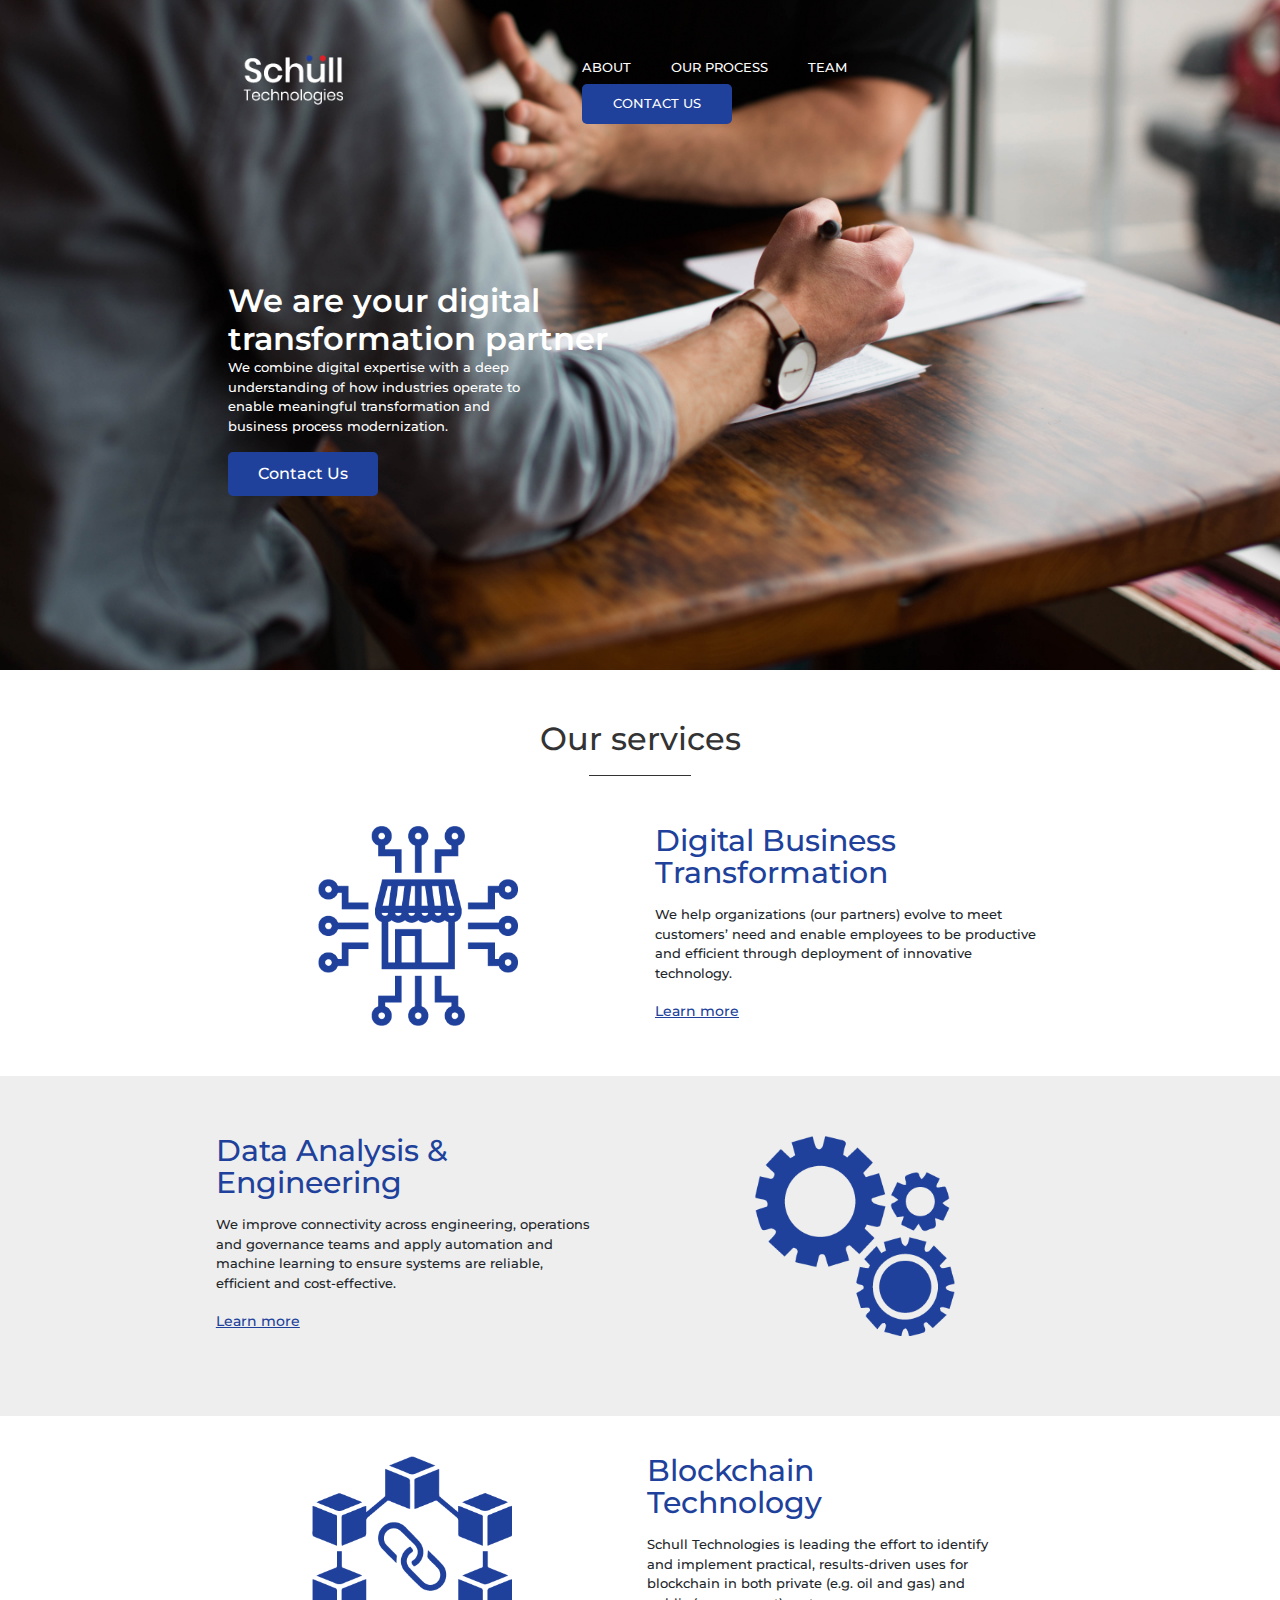
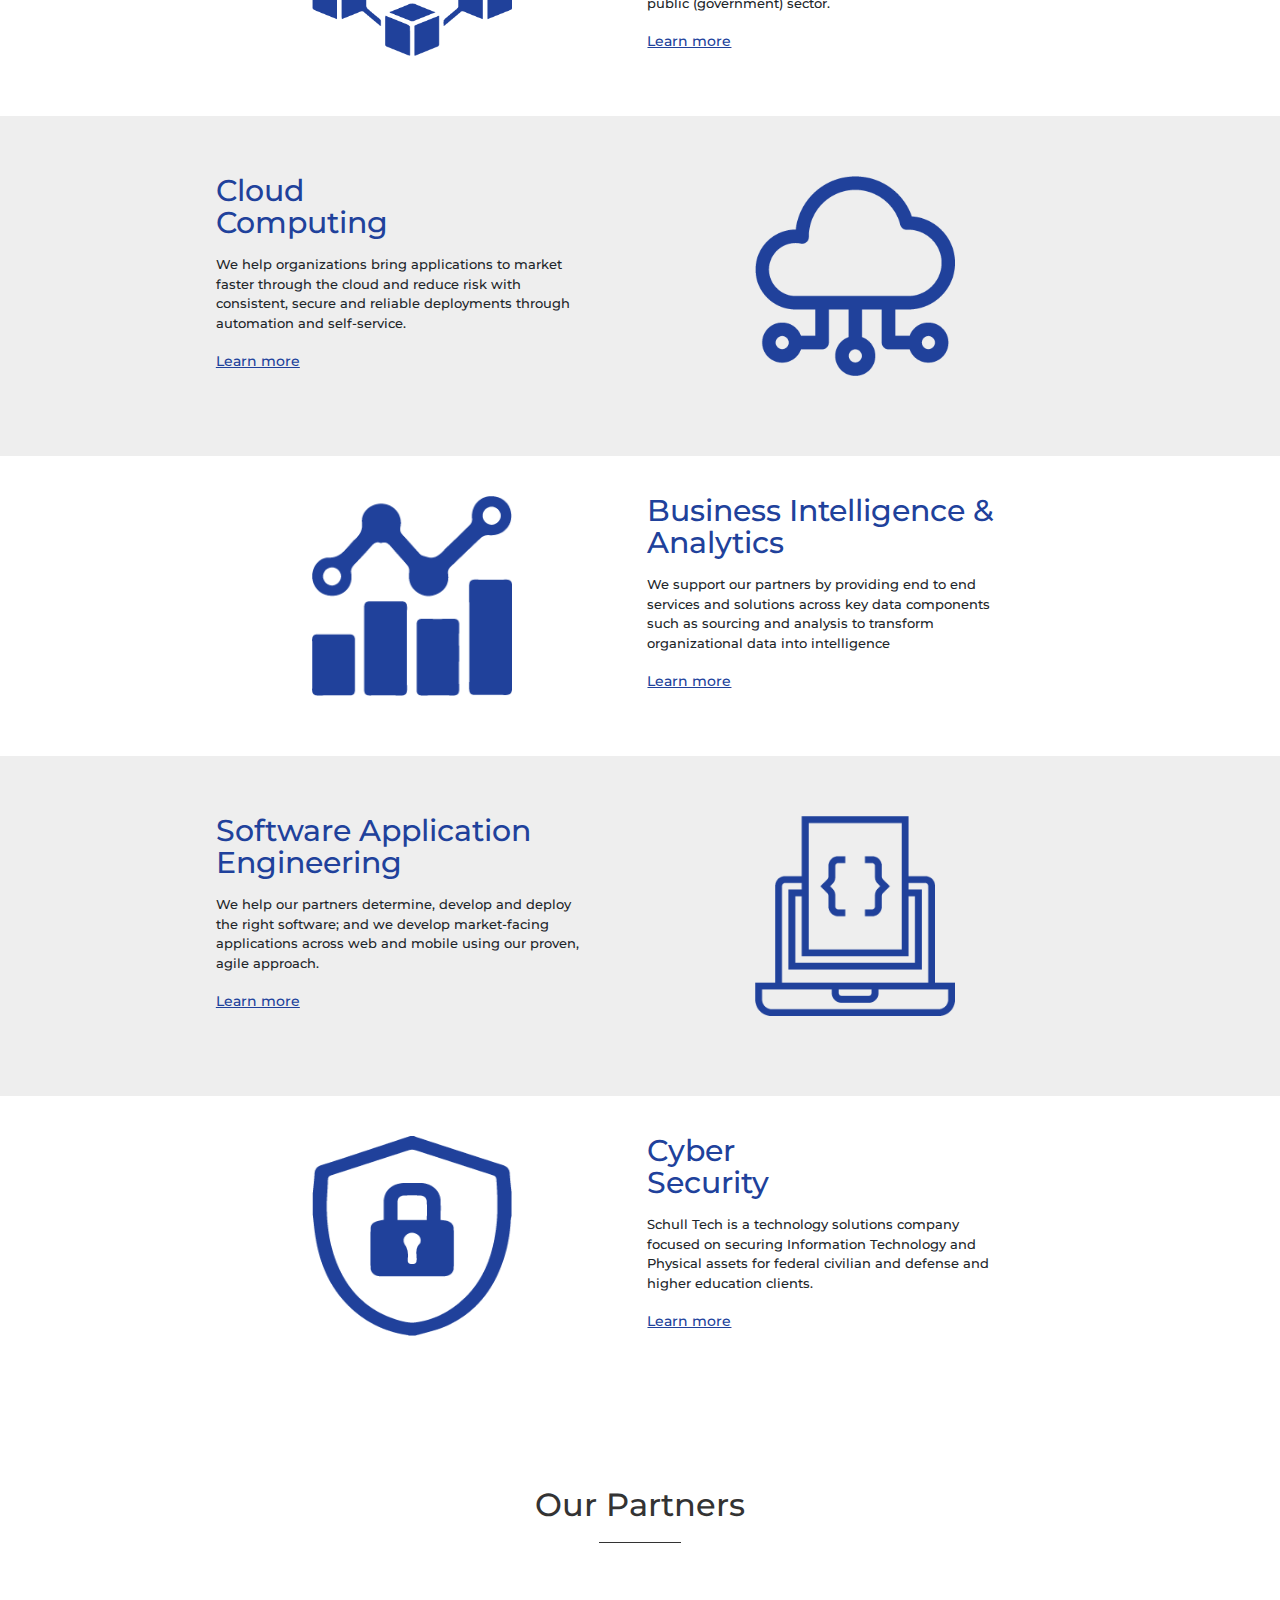
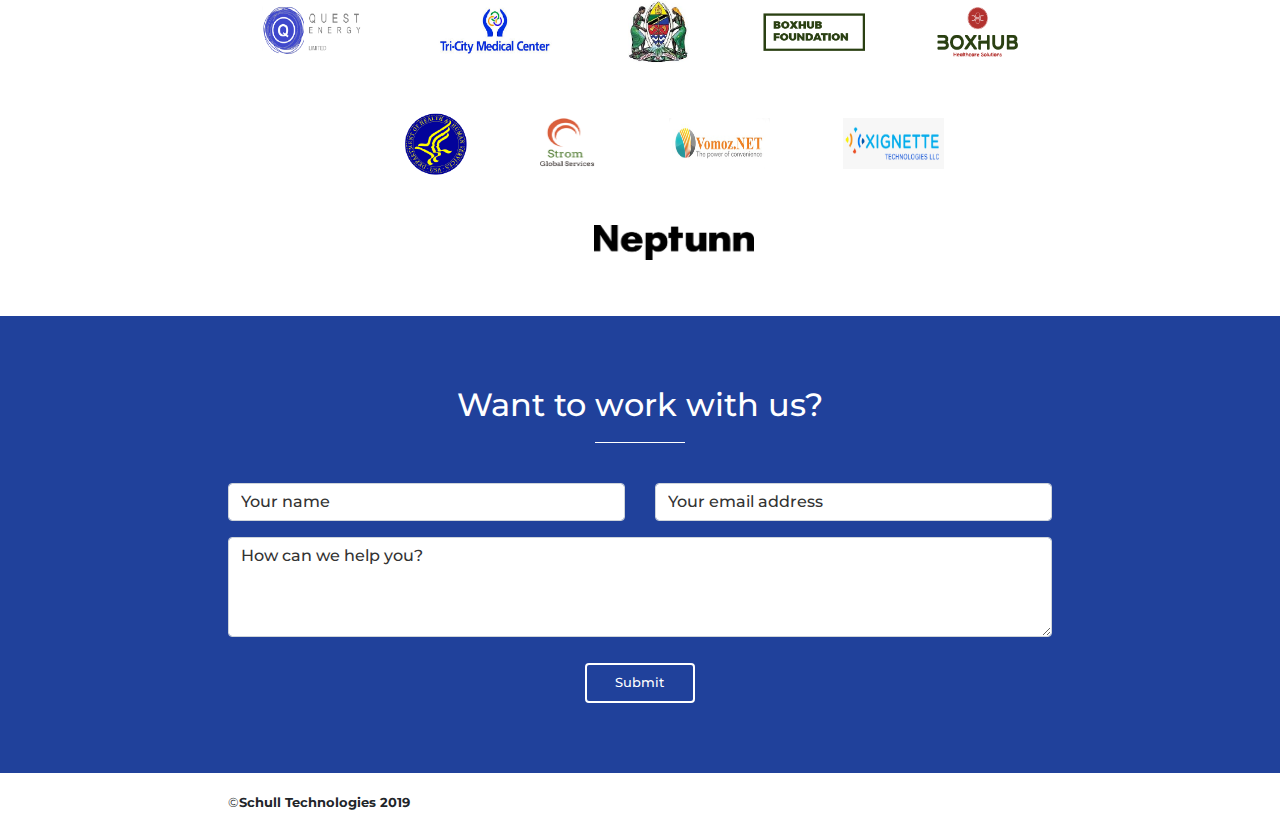
<file: index.html>
<!DOCTYPE html>
<html>

<head>
	<!--Import Google Icon Font-->
	<link href="https://fonts.googleapis.com/icon?family=Material+Icons" rel="stylesheet">
	<!--Import materialize.css-->
	<link rel="icon" href="assets/images/schull-technologies-logo-black.png">

	<link rel="stylesheet" href="assets/bootstrap/css/bootstrap.min.css">

	<link href="https://fonts.googleapis.com/css?family=Montserrat:300,400,500,600,700,800,900" rel="stylesheet">

	<link rel="stylesheet" href="assets/style.css">
	<title>Schulltech | Digital Transformation</title>
	

	<!--Let browser know website is optimized for mobile-->
	<meta name="viewport" content="width=device-width, initial-scale=1.0" />
</head>

<body>
		<div class="modal_content">
				<i class="material-icons close">close</i>
				<ul>
					<a href="about.html"><li>About</li></a>
					<a href="ourProcess.html"><li>Our Process</li></a>
					<a href="team.html"><li>Team</li></a>
					<a href="contact.html"><li>Contact</li></a>
				</ul>
		</div> 
	<section class="section1">
		<nav class="navbar-toggleable-md navbar-inverse bg-inverse">
			<div class="container-fluid">
				<div class="row">
					<div class="col-md-8 offset-md-2">
						<div class="row">
							<div class="col-md-4 col-xs-3 col-sm-3">
						<a class="navbar-brand" href="index.html">
							<img src="assets/images/schull-technologies-logo-white.png" alt="">
						</a>
						</div>
						<div class="col-md-8 col-xs-3  col-sm-6">
						
							<div class="navbar_contain">
								<div class="navbar_1"></div>
								<div class="navbar_2"></div>
								<div class="navbar_2"></div>
							</div>
								

						<div id="navbarSupportedContent">
							<ul>
								<li>
									<a class="nav-link" href="about.html">ABOUT
										<span class="sr-only">(current)</span>
									</a>
								</li>
								<li class="nav-item">
									<a class="nav-link" href="ourProcess.html">OUR PROCESS </a>
								</li>
								<li class="nav-item">
									<a class="nav-link" href="team.html">TEAM</a>
								</li>
								<li class="nav-item">
									<a class="nav-link" href="contact.html"><button>Contact Us</button></a>
								</li>
								
							</ul>
							</div>
							</div>
						</div>
					</div>
				</div>
			</div>
		</nav>
		
		<div class="caption container-fluid">
			<div class="col-lg-4 offset-md-2 col-md-6 col-sm-8 col-sx-8 ">
				<div class="card">
					<div class="card-content">
						<span class="card-title">We are your digital transformation partner</span>
						<p>We combine digital expertise with a deep understanding of how industries operate to enable meaningful
							transformation and business process modernization.</p>
					</div>
					<div class="card-action">
						<a href="contact.html">
							<button>Contact Us</button>
						</a>
					</div>
				</div>
			</div>
		</div>
	</section>

	<div class=" services container-fluid" style= "padding-left:0px;">
		<h2>Our services</h2>
		<div class="container-fluid"  style="padding-left:0px;">
			<div class="first row">
				<div style="margin-bottom:20px"  class="col-md-4 offset-md-1 col-sm-6 col-6 offset-sm-3 offset-3 text-center">
					<img src="assets/images/Asset%203.png" alt="">
				</div>
				<div class="col-md-4 offset-md-1 col-sm-8 offset-sm-2 col-10 offset-1">
					<div class="card-content">
						<span class="card-title">Digital Business Transformation</span>
						<p>We help organizations (our partners) evolve to meet customers’ need and enable employees to be productive
							and efficient through deployment of innovative technology.</p>
					</div>
					<div class="card-action">
						<a href="services.html">
							Learn more
						</a>
					</div>
			</div>
			</div>
		</div>

		<div class="container-fluid">
			<div class="second row flex-column-reverse flex-md-row">
					
				<div class="col-md-4 offset-md- col-sm-8 offset-sm-2 col-10 offset-1">
					<div class="card-content">
						<span class="card-title">Data Analysis & Engineering</span>
						<p>We improve connectivity across engineering, operations and governance teams and apply automation and
							machine learning to ensure systems are reliable, efficient and cost-effective.</p>
					</div>
					<div class="card-action">
						<a href="services.html">
							Learn more
						</a>
					</div>
				</div>
				<div style="margin-bottom:20px"  class="col-md-2 offset-md-1 col-sm-6 col-6 offset-3 text-center">
						<img src="assets/images/Asset%204.png" alt="">
					</div>
			</div>
		</div>

		<div class="container-fluid">
			<div class="third row">
				<div style="margin-bottom:20px"  class="col-md-4 offset-md-1 col-sm-6 col-6 offset-sm-3 offset-3 text-center">
					<img src="assets/images/Asset%205.png" alt="">
				</div>
				<div class="col-md-4 offset-md-1 col-sm-8 offset-sm-2 col-10 offset-1">
					<div class="card-content">
						<span class="card-title">Blockchain <br> Technology</span>
						<p>Schull Technologies is leading the effort to identify and implement practical, results-driven uses for
							blockchain in both private (e.g. oil and gas) and public (government) sector.</p>
					</div>
					<div class="card-action">
						<a href="services.html">
							Learn more
						</a>
					</div>
				</div>
			</div>
		</div>

		<div class="container-fluid">
			<div class="second row flex-column-reverse flex-md-row">
				<div class="col-md-4 offset-md- col-sm-8 offset-sm-2 col-10 offset-1">
					<div class="card-content">
						<span class="card-title">Cloud<br> Computing</span>
						<p>We help organizations bring applications to market faster through the cloud and reduce risk with
							consistent, secure and reliable deployments through automation and self-service.</p>
					</div>
					<div class="card-action">
						<a href="services.html">
							Learn more
						</a>
					</div>
				</div>
					<div style="margin-bottom:20px"  class="col-md-2 offset-md-1 col-sm-6 col-6 offset-sm-3 offset-3 text-center">
						<img src="assets/images/Asset%206.png" alt="">
				</div>
			</div>
		</div>

		<div class="container-fluid">
			<div class="third row">
				<div style="margin-bottom:20px"  class="col-md-4 offset-md-1 col-sm-6 col-6 offset-sm-3 offset-3 text-center">
					<img src="assets/images/Asset%207.png" alt="">
				</div>
				<div class="col-md-4 offset-md-1 col-sm-8 offset-sm-2 col-10 offset-1">
					<div class="card-content">
						<span class="card-title">Business Intelligence & Analytics</span>
						<p>We support our partners by providing end to end services and solutions across key data components such as
							sourcing and analysis to transform organizational data into intelligence</p>
					</div>
					<div class="card-action">
						<a href="services.html">
							Learn more
						</a>
					</div>
				</div>
			</div>
		</div>

		<div class="container-fluid">
			<div class="second row flex-column-reverse flex-md-row">
					
				<div class="col-md-4 offset-md- col-sm-8 offset-sm-2 col-10 offset-1">
					<div class="card-content">
						<span class="card-title">Software Application Engineering</span>
						<p>We help our partners determine, develop and deploy the right software; and we develop market-facing
							applications across web and mobile using our proven, agile approach.</p>
					</div>
					<div class="card-action">
						<a href="services.html">
							Learn more
						</a>
					</div>
				</div>
				<div style="margin-bottom:20px" class="col-md-2 offset-md-1 col-sm-6 col-6 offset-sm-3 offset-3 text-center">
						<img src="assets/images/Asset%208.png" alt="">
					</div>
			</div>
		</div>

		<div class="container-fluid">
			<div class="third row">
				<div style="margin-bottom:20px"  class="col-md-4 offset-md-1 col-sm-6 col-6 offset-sm-3 offset-3 text-center">
					<img src="assets/images/Asset%209.png" alt="">
				</div>
				<div class="col-md-4 offset-md-1 col-sm-8 offset-sm-2 col-10 offset-1">
					<div class="card-content">
						<span class="card-title">Cyber <br>Security</span>
						<p>Schull Tech is a technology solutions company focused on securing Information Technology and Physical
							assets for federal civilian and defense and higher education clients.</p>
					</div>
					<div class="card-action">
						<a href="services.html">
							Learn more
						</a>
					</div>
				</div>
			</div>
		</div>
	</div>

	<div class="partner container-fluid col-md-8 offset-md-2">
		<h2>Our Partners</h2>
		<img src="assets/images/Asset%2010.png" class="partner-one" alt="">
		<img src="assets/images/Asset%2011.png" class="partner-two offset-1" alt="">
		<img src="assets/images/Asset%2012.png" class="partner-three offset-1" alt="">
		<img src="assets/images/Asset%2013.png" class="partner-four offset-1" alt="">
		<img src="assets/images/Asset%2014.png" class="partner-five offset-1" alt="">
		<img src="assets/images/Asset%2015.png" class="partner-six offset-1" alt="">
		<img src="assets/images/Asset%2016.png" class="partner-seven offset-1" alt="">
		
		<img src="assets/images/new1.jpg" class="partner-one offset-1" alt="">
		<img src="assets/images/new2.jpg" class="partner-one offset-1" alt="">
		<img src="assets/images/Neptunn's%20Logo%20_%20Black.png" class="partner-new offset-1" alt="">
	</div>

	<div class="form container-fluid">
			<h2>Want to work with us?</h2>
			<form action="/action_page.php">
				<div class="row"  style= "margin-left:0px; margin-right:0">
					<div class="col-md-8 offset-md-2" >
						<div class="row">
							<div class="form-group col-md-6">
								<input type="name" class="form-control" id="name" placeholder="Your name" name="name">
							</div>
							<div class="form-group col-md-6">
								<input type="email" class="form-control" id="email" placeholder="Your email address" name="email">
							</div>
						</div>
						<div class="form-group">
							<textarea type="text" class="form-control" id="text" placeholder="How can we help you?"
								name="email"></textarea>
						</div>
						<button type="submit" class="btn btn-primary">Submit</button>
					</div>
				</div>
			</form>
		</div>
	
		<footer>
				<div class="row">
					<div class="col-md-8 offset-md-2">
							<p>&copy;<span>Schull Technologies 2019</span></p>
					</div>
				</div>
			</footer>

	<!-- Optional JavaScript -->
	<!-- jQuery first, then Popper.js, then Bootstrap JS -->
	<script src="https://code.jquery.com/jquery-3.3.1.slim.min.js"
		integrity="sha384-q8i/X+965DzO0rT7abK41JStQIAqVgRVzpbzo5smXKp4YfRvH+8abtTE1Pi6jizo"
		crossorigin="anonymous"></script>
		
	<script src="assets/script.js"></script>
	<script src="assets/js/jquery-2.2.4.min.js"></script>
	
	<script src="https://cdnjs.cloudflare.com/ajax/libs/popper.js/1.14.7/umd/popper.min.js"
		integrity="sha384-UO2eT0CpHqdSJQ6hJty5KVphtPhzWj9WO1clHTMGa3JDZwrnQq4sF86dIHNDz0W1"
		crossorigin="anonymous"></script>
	<script src="assets/bootstrap/js/bootstrap.min.js"></script>
</body>

</html>
</file>
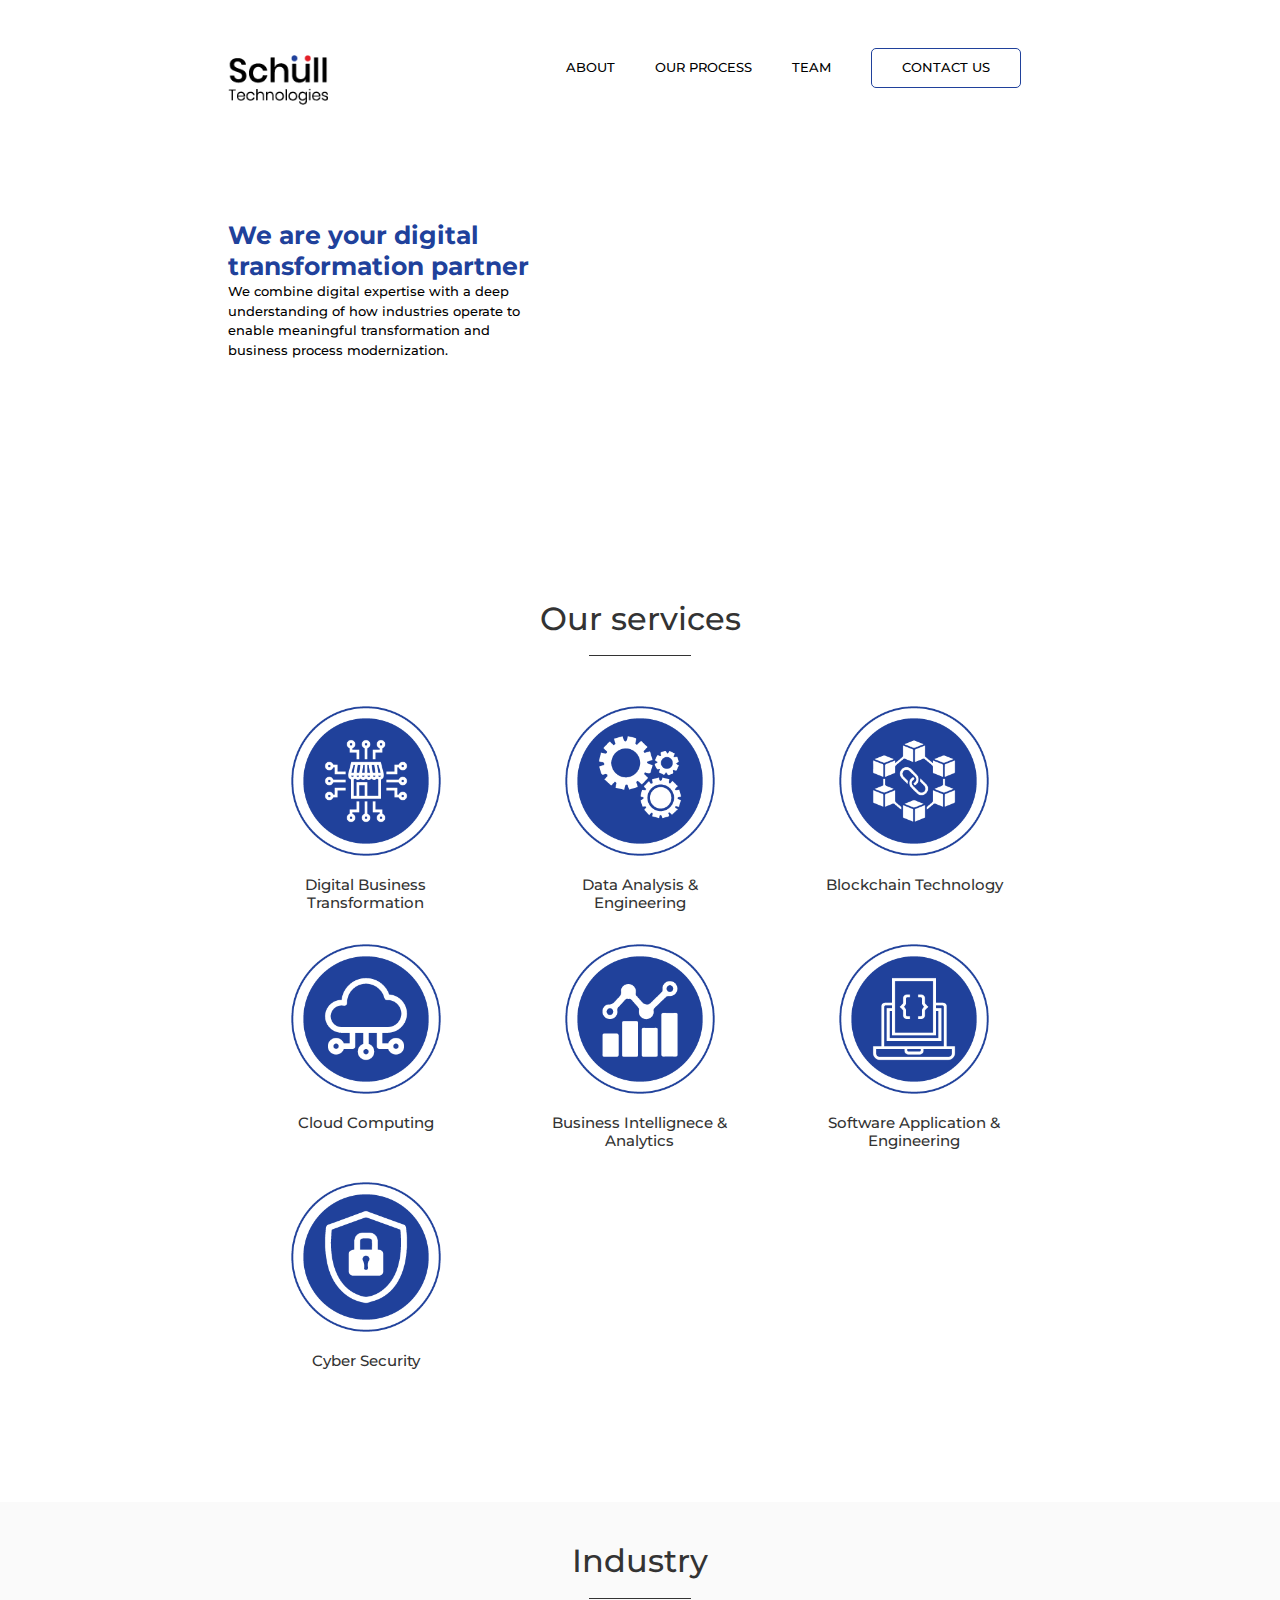
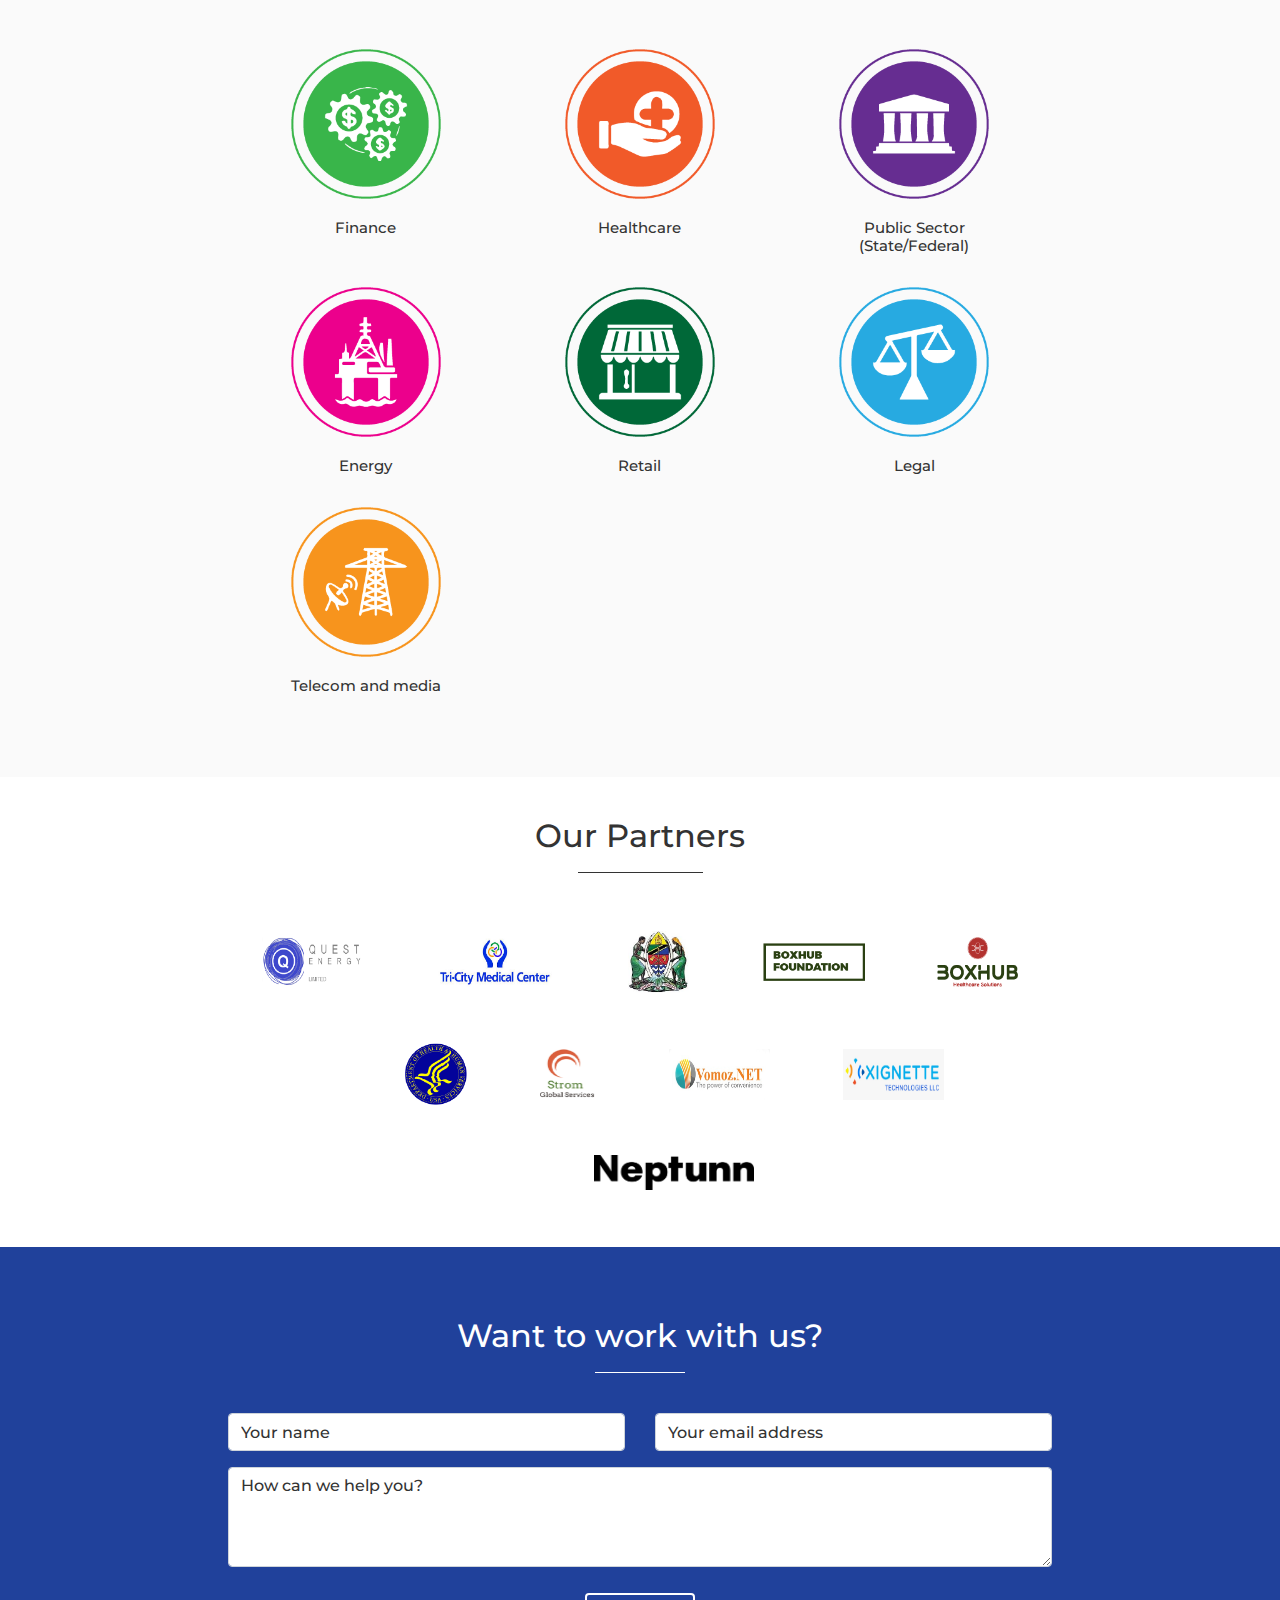
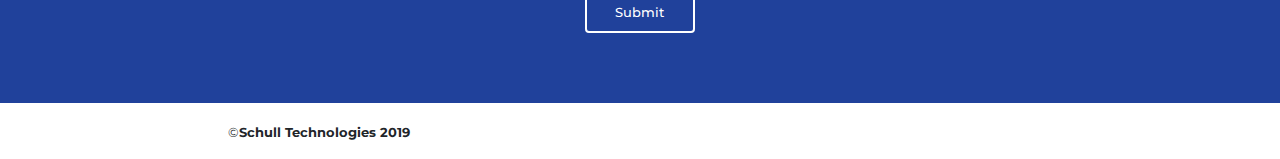
<file: about.html>
<!DOCTYPE html>
<html>

<head>
	<!--Import Google Icon Font-->
	<link href="https://fonts.googleapis.com/icon?family=Material+Icons" rel="stylesheet">
	<!--Import materialize.css-->
	<link rel="icon" href="assets/images/schull-technologies-logo-black.png">
	<link rel="stylesheet" href="assets/bootstrap/css/bootstrap.min.css">
	<link href="https://fonts.googleapis.com/css?family=Montserrat:300,400,500,600,700,800,900" rel="stylesheet">
	<link rel="stylesheet" href="https://stackpath.bootstrapcdn.com/bootstrap/4.3.1/css/bootstrap.min.css"
		integrity="sha384-ggOyR0iXCbMQv3Xipma34MD+dH/1fQ784/j6cY/iJTQUOhcWr7x9JvoRxT2MZw1T" crossorigin="anonymous">

	<link rel="stylesheet" href="assets/style.css">
	<title>About us | Schulltech</title>

	<!--Let browser know website is optimized for mobile-->
	<meta name="viewport" content="width=device-width, initial-scale=1.0" />
	<script src="assets/bootstrap/js/bootstrap.min.js"></script>
</head>

<body>
		<div class="modal_content">
				<i class="material-icons close">close</i>
				<ul>
					<a href="about.html"><li>About</li></a>
					<a href="ourProcess.html"><li>Our Process</li></a>
					<a href="team.html"><li>Team</li></a>
					<a href="contact.html"><li>Contact</li></a>
				</ul>
		</div> 
	<section class="section2">
		<nav class="navbar-toggleable-md navbar-inverse bg-inverse">
			<div class="container-fluid">
				<div class="row">
					<div class="col-md-8 offset-md-2">
						<div class="row">
							<div class="col-md-3 col-xs-3 col-sm-3 ">
								<a class="navbar-brand" href="index.html">
									<img src="assets/images/schull-technologies-logo-black.png" alt="">
								</a>
							</div>
							<div class="col-md-9 col-xs-3  col-sm-6">
								<div class="navbar_contain">
									<div class="navbar_1"></div>
									<div class="navbar_2"></div>
									<div class="navbar_2"></div>
								</div>
								<div id="navbarSupportedContent">
									<ul>
										<li>
											<a class="nav-link" href="about.html">ABOUT
												<span class="sr-only">(current)</span>
											</a>
										</li>
										<li class="nav-item">
											<a class="nav-link" href="ourProcess.html">OUR PROCESS </a>
										</li>
										<li class="nav-item">
											<a class="nav-link" href="team.html">TEAM</a>
										</li>
										<li class="nav-item">
											<a class="nav-link" href="contact.html"><button>Contact Us</button></a>
										</li>
									</ul>
								</div>
							</div>
						</div>
					</div>
				</div>
			</div>
		</nav>
		<div class="caption container-fluid">
			<div class="row">
				<div class="col-lg-4 offset-md-2 col-md-6 col-sm-8 col-sx-8 ">
					<div class="card">
						<div class="card-content">
							<span class="card-title">We are your digital transformation partner</span>
							<p>We combine digital expertise with a deep understanding of how industries operate to enable meaningful
								transformation and business process modernization.</p>
						</div>
					</div>
				</div>
			</div>
		</div>
	</section>

	<div class="services2 container-fluid">
		<h2>Our services</h2>
		<div class="container-fluid">
			<div class="row">
					<div class="col-md-8 offset-md-2">
						<div class="row">
						<div class="col-xs-6 col-sm-6 col-6 col-md-4">
							<div class="card">
								<a slider_id='1' href="services.html#Sutton" class="slider_link"><img class="card-img-top" src="assets/images/Asset%2017.png" alt="Card image"></a>
								<div class="card-body">
									<h4 class="card-title">Digital Business Transformation</h4>
								</div>
							</div>
						</div>


						<div class="col-xs-6 col-sm-6 col-6 col-md-4">
							
							<div class="card">
							<a slider_id='2'href="services.html" class="slider_link">
								<img class="card-img-top" src="assets/images/Asset%2018.png" alt="Card image" id="gotoslide2">
							</a>
								<div class="card-body">
									<h4 class="card-title">Data Analysis & Engineering</h4>
								</div>
							</div>
						</div>


						<div class="col-xs-6 col-sm-6  col-6 col-md-4">
							<div class="card">
								<a slider_id='3' href="services.html" class="slider_link "><img class="card-img-top" src="assets/images/Asset%2019.png" alt="Card image"></a>
								<div class="card-body">
									<h4 class="card-title">Blockchain Technology</h4>
								</div>
							</div>
						</div>


						<div class="col-xs-6 col-sm-6 col-6 col-md-4">
							<div class="card">
								<a slider_id='4' href="services.html" class="slider_link "><img class="card-img-top" src="assets/images/Asset%2020.png" alt="Card image"></a>
								<div class="card-body">
									<h4 class="card-title">Cloud Computing</h4>
								</div>
							</div>
						</div>


						<div class="col-xs-6 col-sm-6 col-6 col-md-4">
							<div class="card">
								<a slider_id='5' href="services.html" class="slider_link "><img class="card-img-top" src="assets/images/Asset%2021.png" alt="Card image"></a>
								<div class="card-body">
									<h4 class="card-title">Business Intellignece & Analytics</h4>
								</div>
							</div>
						</div>

						
						<div class="col-xs-6 col-sm-6 col-6 col-md-4">
							<div class="card">
								<a slider_id='6' href="services.html" class="slider_link"><img class="card-img-top" src="assets/images/Asset%2022.png" alt="Card image"></a>
								<div class="card-body">
									<h4 class="card-title">Software Application & Engineering</h4>
								</div>
							</div>
						</div>

						
						<div class="col-xs-6 col-sm-6 col-6 col-md-4">
							<div class="card">
								<a slider_id='7' href="services.html" class='slider_link'><img class="card-img-top" src="assets/images/Asset%2023.png" alt="Card image"></a>
								<div class="card-body">
									<h4 class="card-title">Cyber Security</h4>
								</div>
							</div>
						</div>
					</div>
				</div>
			</div>
		</div>

	</div>


		<div class="industry container-fluid">
			<h2>Industry</h2>
			<div class="container-fluid">
				<div class="row">
					<div class="col-md-8 offset-md-2">
						<div class="row">
							<div class="col-xs-6 col-sm-6 col-6 col-md-4">
								<div class="card">
									<img class="card-img-top" src="assets/images/Asset%2024.png" alt="Card image">
									<div class="card-body">
										<h4 class="card-title">Finance</h4>
									</div>
								</div>
							</div>

							
							<div class="col-xs-6 col-sm-6 col-6 col-md-4">
								<div class="card">
									<img class="card-img-top" src="assets/images/Asset%2025.png" alt="Card image">
									<div class="card-body">
										<h4 class="card-title">Healthcare</h4>
									</div>
								</div>
							</div>

							
							<div class="col-xs-6 col-sm-6 col-6 col-md-4">
								<div class="card">
									<img class="card-img-top" src="assets/images/Asset%2026.png" alt="Card image">
									<div class="card-body">
										<h4 class="card-title">Public Sector (State/Federal)</h4>
									</div>
								</div>
							</div>

							
							<div class="col-xs-6 col-sm-6 col-6 col-md-4">
								<div class="card">
									<img class="card-img-top" src="assets/images/Asset%2027.png" alt="Card image">
									<div class="card-body">
										<h4 class="card-title">Energy</h4>
									</div>
								</div>
							</div>

							
							<div class="col-xs-6 col-sm-6 col-6 col-md-4">
								<div class="card">
									<img class="card-img-top" src="assets/images/Asset%2028.png" alt="Card image">
									<div class="card-body">
										<h4 class="card-title">Retail</h4>
									</div>
								</div>
							</div>

							
							<div class="col-xs-6 col-6 col-sm-6 col-md-4">
								<div class="card">
									<img class="card-img-top" src="assets/images/Asset%2029.png" alt="Card image">
									<div class="card-body">
										<h4 class="card-title">Legal</h4>
									</div>
								</div>
							</div>

							
							<div class="col-xs-6 col-sm-6 col-6 col-md-4">
								<div class="card">
									<img class="card-img-top" src="assets/images/Asset%2030.png" alt="Card image">
									<div class="card-body">
										<h4 class="card-title">Telecom and media</h4>
									</div>
								</div>
							</div>
						</div>
					</div>
				
				</div>
			</div>
			
		</div>



	
		<div class="partner container-fluid">
			<h2>Our Partners</h2>
			<div class="row">
				<div class="col-md-8 offset-md-2">
					<img src="assets/images/Asset%2010.png" class="partner-one" alt="">
					<img src="assets/images/Asset%2011.png" class="partner-two offset-1" alt="">
					<img src="assets/images/Asset%2012.png" class="partner-three offset-1" alt="">
					<img src="assets/images/Asset%2013.png" class="partner-four offset-1" alt="">
					<img src="assets/images/Asset%2014.png" class="partner-five offset-1" alt="">
					<img src="assets/images/Asset%2015.png" class="partner-six offset-1" alt="">
					<img src="assets/images/Asset%2016.png" class="partner-seven offset-1" alt="">

					<img src="assets/images/new1.jpg" class="partner-one offset-1" alt="">
					<img src="assets/images/new2.jpg" class="partner-one offset-1" alt="">
					<img src="assets/images/Neptunn's%20Logo%20_%20Black.png" class="partner-new offset-1" alt="">
				</div>
			</div>
		</div>

		<div class="form container-fluid">
			<h2>Want to work with us?</h2>
			<form action="/action_page.php">
				<div class="row"  style= "margin-left:0px; margin-right:0">
					<div class="col-md-8 offset-md-2" >
						<div class="for row">
							<div class="form-group col-md-6">
								<input type="name" class="form-control" id="name" placeholder="Your name" name="name">
							</div>
							<div class="form-group col-md-6">
								<input type="email" class="form-control" id="email" placeholder="Your email address" name="email">
							</div>
						</div>
						<div class="form-group">
							<textarea type="text" class="form-control" id="text" placeholder="How can we help you?"
								name="email"></textarea>
						</div>
						<button type="submit" class="btn btn-primary">Submit</button>
					</div>
				</div>
			</form>
		</div>
		<footer>
				<div class="row">
					<div class="col-md-8 offset-md-2">
							<p>&copy;<span>Schull Technologies 2019</span></p>
					</div>
				</div>
			</footer>

		<!-- Optional JavaScript -->
		<!-- jQuery first, then Popper.js, then Bootstrap JS -->
		<script src="https://code.jquery.com/jquery-3.3.1.slim.min.js"
			integrity="sha384-q8i/X+965DzO0rT7abK41JStQIAqVgRVzpbzo5smXKp4YfRvH+8abtTE1Pi6jizo"
			crossorigin="anonymous"></script>
		<script src="https://cdnjs.cloudflare.com/ajax/libs/popper.js/1.14.7/umd/popper.min.js"
			integrity="sha384-UO2eT0CpHqdSJQ6hJty5KVphtPhzWj9WO1clHTMGa3JDZwrnQq4sF86dIHNDz0W1"
			crossorigin="anonymous"></script>
				
	<script src="assets/script.js"></script>
	<script src="assets/js/jquery-2.2.4.min.js"></script>
	
		<script src="https://stackpath.bootstrapcdn.com/bootstrap/4.3.1/js/bootstrap.min.js"
			integrity="sha384-JjSmVgyd0p3pXB1rRibZUAYoIIy6OrQ6VrjIEaFf/nJGzIxFDsf4x0xIM+B07jRM"
			crossorigin="anonymous"></script>
			
  <script src="https://maxcdn.bootstrapcdn.com/bootstrap/3.3.7/js/bootstrap.min.js" integrity="sha384-Tc5IQib027qvyjSMfHjOMaLkfuWVxZxUPnCJA7l2mCWNIpG9mGCD8wGNIcPD7Txa" crossorigin="anonymous"></script>

</body>

</html>
</file>
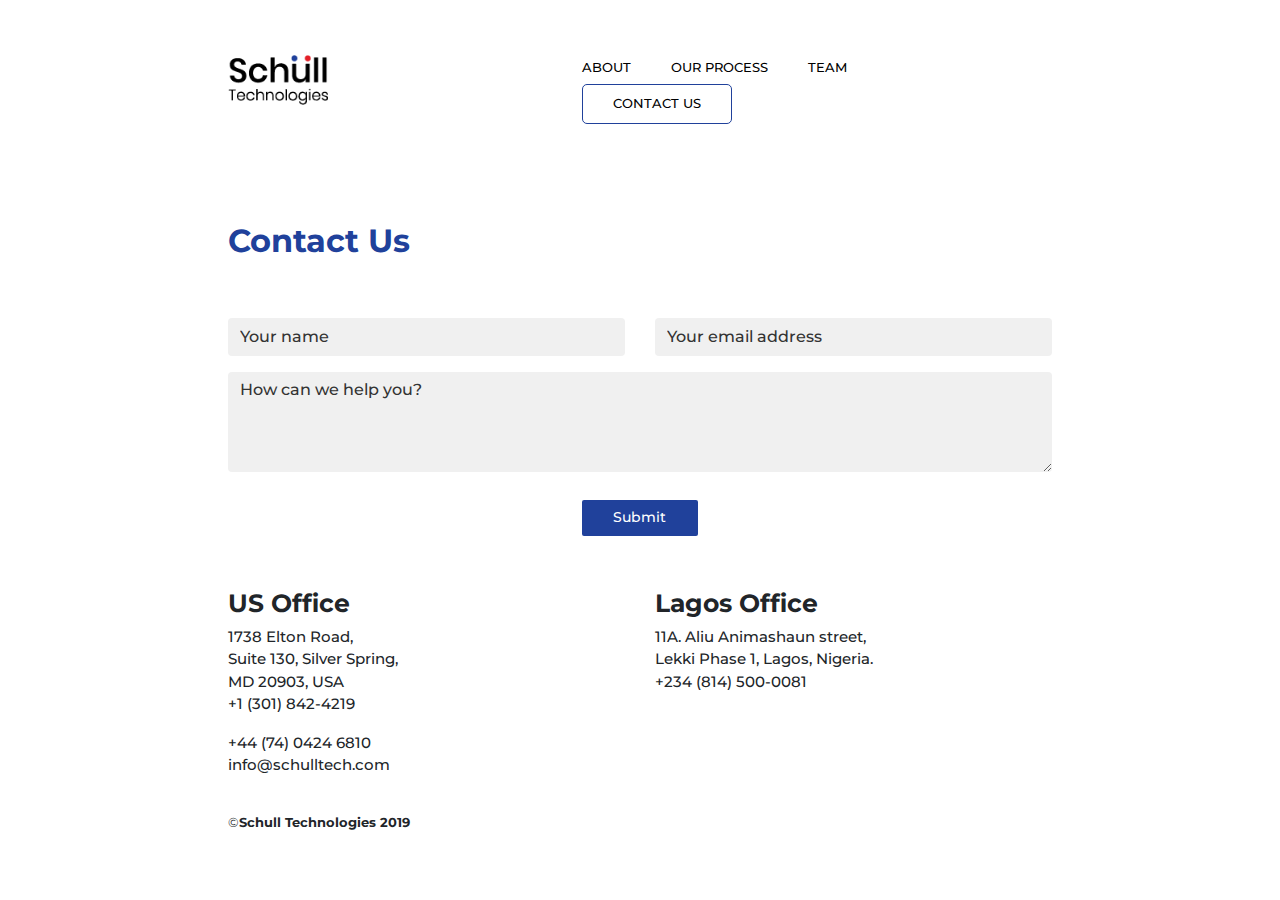
<file: contact.html>
<!DOCTYPE html>
<html>

<head>
	<!--Import Google Icon Font-->
	<link href="https://fonts.googleapis.com/icon?family=Material+Icons" rel="stylesheet">
	<!--Import materialize.css-->
	<link rel="icon" href="assets/images/schull-technologies-logo-black.png">
	<link rel="stylesheet" href="assets/bootstrap/css/bootstrap.min.css">
	<link href="https://fonts.googleapis.com/css?family=Montserrat:300,400,500,600,700,800,900" rel="stylesheet">
	<link rel="stylesheet" href="https://stackpath.bootstrapcdn.com/bootstrap/4.3.1/css/bootstrap.min.css" integrity="sha384-ggOyR0iXCbMQv3Xipma34MD+dH/1fQ784/j6cY/iJTQUOhcWr7x9JvoRxT2MZw1T" crossorigin="anonymous">

	<link rel="stylesheet" href="assets/style.css">
	<title>Contact Us | Schulltech</title>
	<!--Let browser know website is optimized for mobile-->
	<meta name="viewport" content="width=device-width, initial-scale=1.0" />
	<script src="assets/bootstrap/js/bootstrap.min.js"></script>
</head>

<body>
		<div class="modal_content">
				<i class="material-icons close">close</i>
				<ul>
					<a href="about.html"><li>About</li></a>
					<a href="ourProcess.html"><li>Our Process</li></a>
					<a href="team.html"><li>Team</li></a>
					<a href="contact.html"><li>Contact</li></a>
				</ul>
		</div> 
	<section class="section22">
			<nav class="navbar-toggleable-md navbar-inverse bg-inverse">
					<div class="container-fluid">
						<div class="row">
							<div class="col-md-8 offset-md-2">
								<div class="row">
									<div class="col-md-4 col-xs-3 col-sm-3">
								<a class="navbar-brand" href="index.html">
									<img src="assets/images/schull-technologies-logo-black.png" alt="">
								</a>
								</div>
								<div class="col-md-8 col-xs-3  col-sm-6">
									<div class="navbar_contain">
								<div class="navbar_1"></div>
								<div class="navbar_2"></div>
								<div class="navbar_2"></div>
							</div>
									
								<div id="navbarSupportedContent">
									<ul>
										<li>
											<a class="nav-link" href="about.html">ABOUT
												<span class="sr-only">(current)</span>
											</a>
										</li>
										<li class="nav-item">
											<a class="nav-link" href="ourProcess.html">OUR PROCESS </a>
										</li>
										<li class="nav-item">
											<a class="nav-link" href="team.html">TEAM</a>
										</li>
										<li class="nav-item">
											<a class="nav-link" href="contact.html"><button>Contact Us</button></a>
										</li>
									</ul>
									</div>
									</div>
								</div>
							</div>
						</div>
					</div>
				</nav>
	</section>
	

	
	<div class="contact container-fluid">
		<form action="/action_page.php">
			<div class="row"  style= "margin-left:0px; margin-right:0">
				<div class="col-md-8 offset-md-2" >
					<h2>Contact Us</h2>
					<div class="row">
						<div class="form-group col-md-6">
							<input type="name" class="form-control" id="name" placeholder="Your name" name="name">
						</div>
						<div class="form-group col-md-6">
							<input type="email" class="form-control" id="email" placeholder="Your email address" name="email">
						</div>
					</div>
					<div class="form-group">
						<textarea type="text" class="form-control" id="text" placeholder="How can we help you?"
							name="email"></textarea>
					</div>
					<button type="submit" class="btn btn-primary">Submit</button>
				</div>
			</div>
		</form>
	</div>
	
	<div class="office container-fluid">
		<div class="row">
				<div class="col-md-8 offset-md-2">
					<div class="row">
							<div class="col-md-6">
									<h1>US Office</h1> 
									<p>1738 Elton Road,<br>
									 Suite 130, Silver Spring,<br>MD 20903, USA<br>+1 (301) 842-4219
									 </p>
									<p>+44 (74) 0424 6810<br>
									info@schulltech.com</p>
								</div>
								<div class="col-md-6">
									<h1>Lagos Office</h1>
									<p>
									11A. Aliu Animashaun street,<br>
									Lekki Phase 1, Lagos, Nigeria.<br>
									+234 (814) 500-0081
									</p>
								</div>
					</div>
				</div>
		</div>
	</div>
	<footer>
		<div class="row">
			<div class="col-md-8 offset-md-2">
					<p>&copy;<span>Schull Technologies 2019</span></p>
			</div>
		</div>
	</footer>

	<!-- Optional JavaScript -->
    <!-- jQuery first, then Popper.js, then Bootstrap JS -->
    <script src="https://code.jquery.com/jquery-3.3.1.slim.min.js" integrity="sha384-q8i/X+965DzO0rT7abK41JStQIAqVgRVzpbzo5smXKp4YfRvH+8abtTE1Pi6jizo" crossorigin="anonymous"></script>
    <script src="https://cdnjs.cloudflare.com/ajax/libs/popper.js/1.14.7/umd/popper.min.js" integrity="sha384-UO2eT0CpHqdSJQ6hJty5KVphtPhzWj9WO1clHTMGa3JDZwrnQq4sF86dIHNDz0W1" crossorigin="anonymous"></script>
    <script src="https://stackpath.bootstrapcdn.com/bootstrap/4.3.1/js/bootstrap.min.js" integrity="sha384-JjSmVgyd0p3pXB1rRibZUAYoIIy6OrQ6VrjIEaFf/nJGzIxFDsf4x0xIM+B07jRM" crossorigin="anonymous"></script>
			
	<script src="assets/script.js"></script>
	<script src="assets/js/jquery-2.2.4.min.js"></script>
	
</body>

</html>
</file>
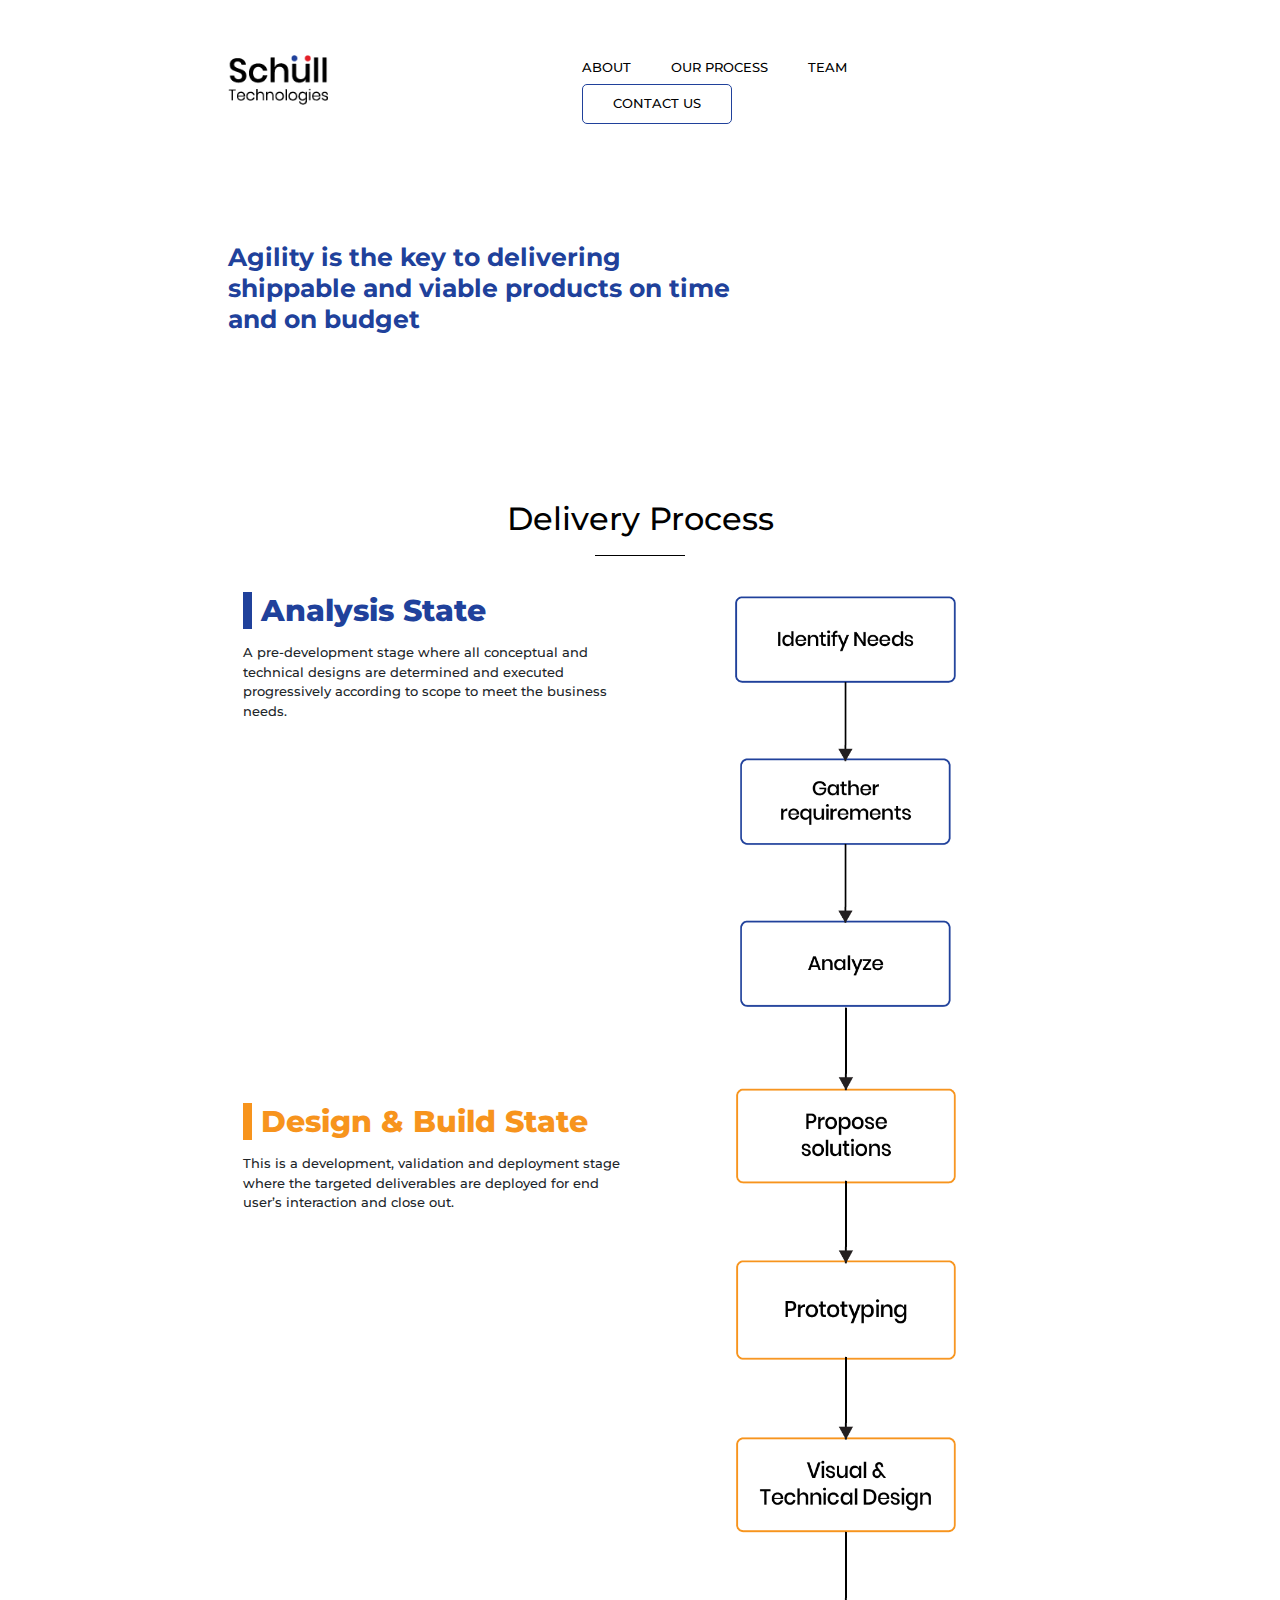
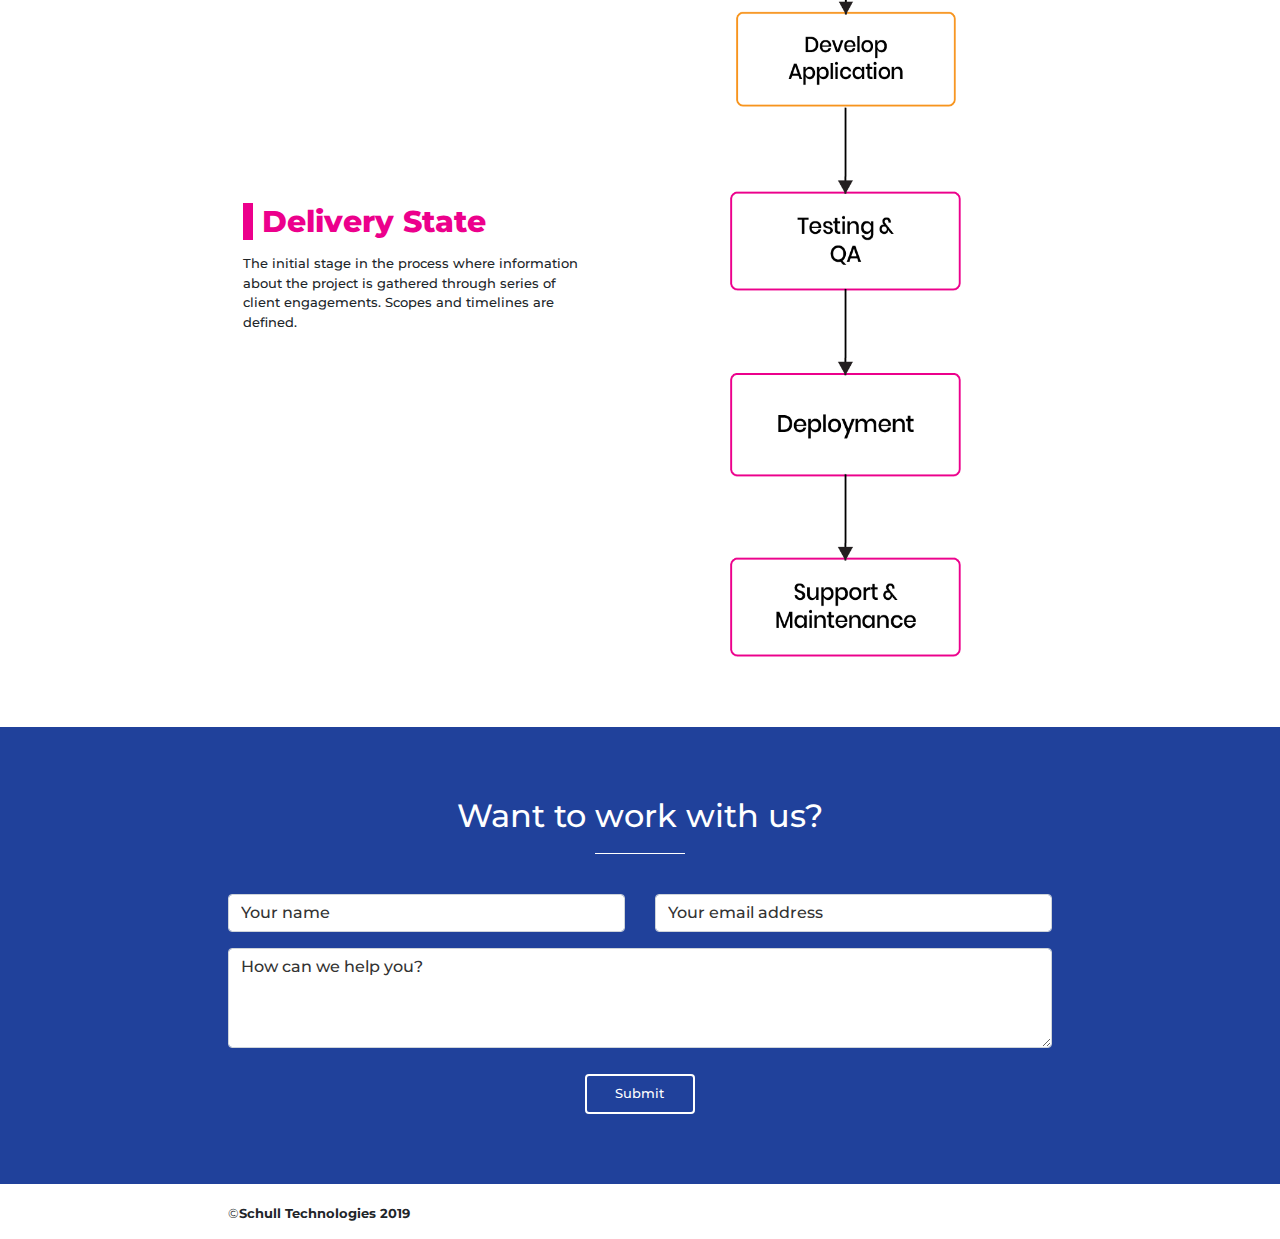
<file: ourProcess.html>
<!DOCTYPE html>
<html>

<head>
	<!--Import Google Icon Font-->
	<link href="https://fonts.googleapis.com/icon?family=Material+Icons" rel="stylesheet">
	<!--Import materialize.css-->
	<link rel="icon" href="assets/images/schull-technologies-logo-black.png">
	<link rel="stylesheet" href="assets/bootstrap/css/bootstrap.min.css">
	<link href="https://fonts.googleapis.com/css?family=Montserrat:300,400,500,600,700,800,900" rel="stylesheet">
	<link rel="stylesheet" href="https://stackpath.bootstrapcdn.com/bootstrap/4.3.1/css/bootstrap.min.css" integrity="sha384-ggOyR0iXCbMQv3Xipma34MD+dH/1fQ784/j6cY/iJTQUOhcWr7x9JvoRxT2MZw1T" crossorigin="anonymous">

	<link rel="stylesheet" href="assets/style.css">
	<title>Our Process | Schulltech</title>

	<!--Let browser know website is optimized for mobile-->
	<meta name="viewport" content="width=device-width, initial-scale=1.0" />
	<script src="assets/bootstrap/js/bootstrap.min.js"></script>
</head>

<body>
		<div class="modal_content">
				<i class="material-icons close">close</i>
				<ul>
					<a href="about.html"><li>About</li></a>
					<a href="ourProcess.html"><li>Our Process</li></a>
					<a href="team.html"><li>Team</li></a>
					<a href="contact.html"><li>Contact</li></a>
				</ul>
		</div> 
	<section class="section2">
			<nav class="navbar-toggleable-md navbar-inverse bg-inverse">
					<div class="container-fluid">
						<div class="row">
							<div class="col-md-8 offset-md-2">
								<div class="row">
									<div class="col-md-4 col-xs-3 col-sm-3">
								<a class="navbar-brand" href="index.html">
									<img src="assets/images/schull-technologies-logo-black.png" alt="">
								</a>
								</div>
								<div class="col-md-8 col-xs-3  col-sm-6">
									<div class="navbar_contain">
								<div class="navbar_1"></div>
								<div class="navbar_2"></div>
								<div class="navbar_2"></div>
							</div>
								<div id="navbarSupportedContent">
									<ul>
										<li>
											<a class="nav-link" href="about.html">ABOUT
												<span class="sr-only">(current)</span>
											</a>
										</li>
										<li class="nav-item">
											<a class="nav-link" href="ourProcess.html">OUR PROCESS </a>
										</li>
										<li class="nav-item">
											<a class="nav-link" href="team.html">TEAM</a>
										</li>
										<li class="nav-item">
											<a class="nav-link" href="contact.html"><button>Contact Us</button></a>
										</li>
									</ul>
									</div>
									</div>
								</div>
							</div>
						</div>
					</div>
				</nav>
		<div class="caption container-fluid">
			<div class="row">
					<div class="col-lg-5 offset-md-2 col-md-6 col-sm-12 col-sx-12 ">
							<div class="card">
								<div class="card-content">
									<span class="card-title">Agility is the key to delivering shippable and viable products on time and on budget</span>
									
								</div>
							</div>
					</div>
			</div>
		</div>
	</section>
	
	<div class="process container-fluid">
		<h2>Delivery Process</h2>
			<div class="row">
				<div class="col-md-8 offset-md-2">
				<div class="first row">
					<div class="stag col-md-6">
						<div class="card-content">
							<span class="card-title">Analysis State</span>
							<p>A pre-development stage where all conceptual
									and technical designs are determined and
									executed progressively according to scope to
									meet the business needs.</p>
						</div>
				</div>
				<div class="col-md-6 text-center">
						<img src="assets/images/Asset 51.png" alt="">
					</div>
				</div>

	
				<div class="second row">
					<div class="one col-md-6">
						<div class="card-content">
							<span class="card-title">Design & Build State</span>
							<p>This is a development, validation and deployment
									stage where the targeted deliverables are deployed
									for end user’s interaction and close out.</p>
						</div>
					</div>
					<div class="col-md-6 text-center">
						<img src="assets/images/Asset 52.png" alt="">
					</div>
				</div>
		
	
				<div class="third row">
					<div class="one col-md-6">
						<div class="card-content">
							<span class="card-title">Delivery State</span>
							<p>The initial stage in the process where information
									about the project is gathered through series of
									client engagements. Scopes and timelines are
									defined.</p>
						</div>
					</div>
					
					<div class="col-md-6 text-center">
							<img src="assets/images/Asset 53.png" alt="">
						</div>
				</div>
				</div>
				</div>
	</div>
		

			
	
	<div class="form container-fluid">
			<h2>Want to work with us?</h2>
			<form action="/action_page.php">
				<div class="row"  style= "margin-left:0px; margin-right:0">
					<div class="col-md-8 offset-md-2" >
						<div class="row">
							<div class="form-group col-md-6">
								<input type="name" class="form-control" id="name" placeholder="Your name" name="name">
							</div>
							<div class="form-group col-md-6">
								<input type="email" class="form-control" id="email" placeholder="Your email address" name="email">
							</div>
						</div>
						<div class="form-group">
							<textarea type="text" class="form-control" id="text" placeholder="How can we help you?"
								name="email"></textarea>
						</div>
						<button type="submit" class="btn btn-primary">Submit</button>
					</div>
				</div>
			</form>
		</div>
		<footer>
				<div class="row">
					<div class="col-md-8 offset-md-2">
							<p>&copy;<span>Schull Technologies 2019</span></p>
					</div>
				</div>
			</footer>

	<!-- Optional JavaScript -->
    <!-- jQuery first, then Popper.js, then Bootstrap JS -->
    <script src="https://code.jquery.com/jquery-3.3.1.slim.min.js" integrity="sha384-q8i/X+965DzO0rT7abK41JStQIAqVgRVzpbzo5smXKp4YfRvH+8abtTE1Pi6jizo" crossorigin="anonymous"></script>
    <script src="https://cdnjs.cloudflare.com/ajax/libs/popper.js/1.14.7/umd/popper.min.js" integrity="sha384-UO2eT0CpHqdSJQ6hJty5KVphtPhzWj9WO1clHTMGa3JDZwrnQq4sF86dIHNDz0W1" crossorigin="anonymous"></script>
    <script src="https://stackpath.bootstrapcdn.com/bootstrap/4.3.1/js/bootstrap.min.js" integrity="sha384-JjSmVgyd0p3pXB1rRibZUAYoIIy6OrQ6VrjIEaFf/nJGzIxFDsf4x0xIM+B07jRM" crossorigin="anonymous"></script>
				
	<script src="assets/script.js"></script>
	<script src="assets/js/jquery-2.2.4.min.js"></script>
	
</body>

</html>
</file>
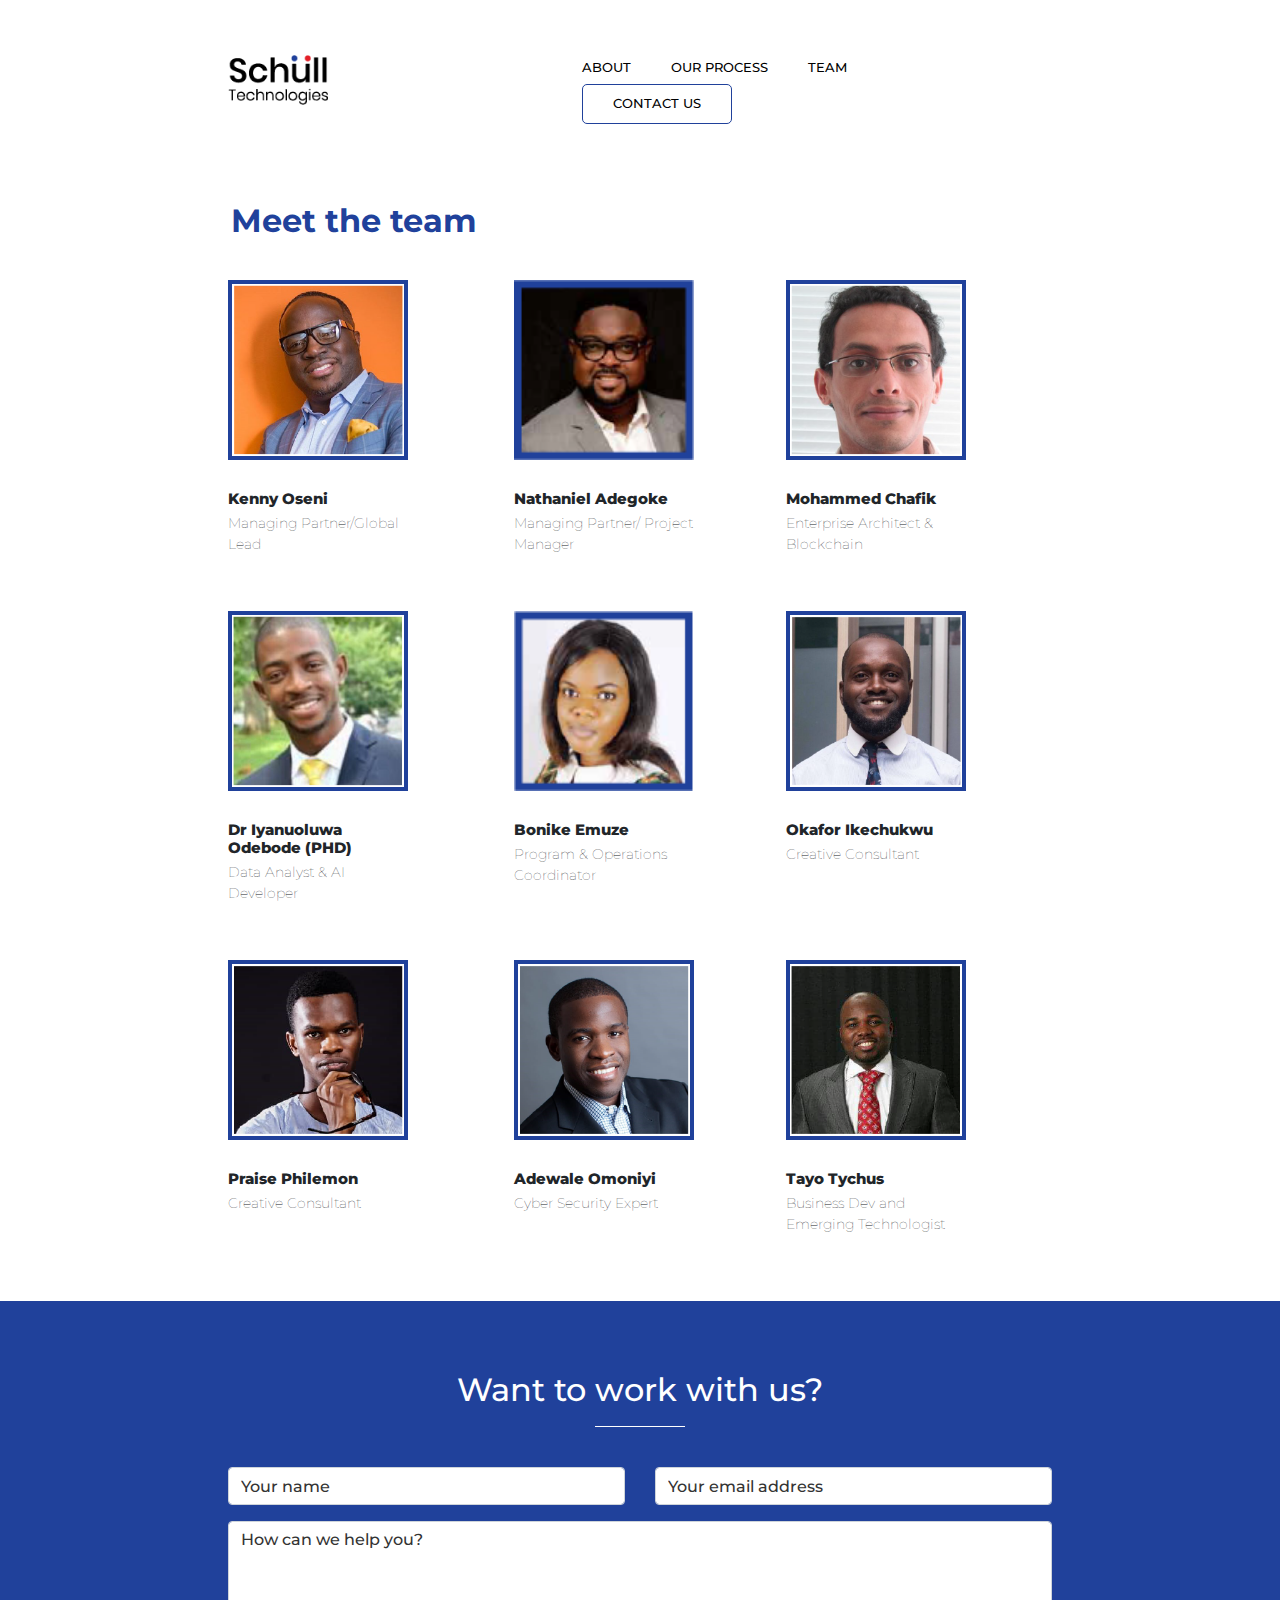
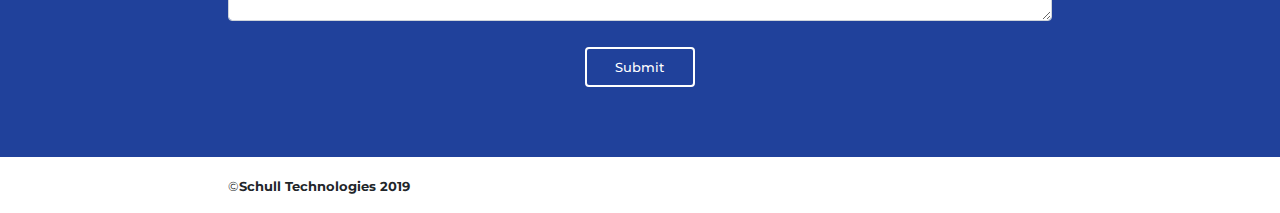
<file: team.html>
<!DOCTYPE html>
<html>

<head>
	<!--Import Google Icon Font-->
	<link href="https://fonts.googleapis.com/icon?family=Material+Icons" rel="stylesheet">
	<!--Import materialize.css-->
	<link rel="icon" href="assets/images/schull-technologies-logo-black.png">
	<link rel="stylesheet" href="assets/bootstrap/css/bootstrap.min.css">
	<link href="https://fonts.googleapis.com/css?family=Montserrat:300,400,500,600,700,800,900" rel="stylesheet">
	<link rel="stylesheet" href="https://stackpath.bootstrapcdn.com/bootstrap/4.3.1/css/bootstrap.min.css" integrity="sha384-ggOyR0iXCbMQv3Xipma34MD+dH/1fQ784/j6cY/iJTQUOhcWr7x9JvoRxT2MZw1T" crosso rigin="anonymous">

	<link rel="stylesheet" href="assets/style.css">
	<title>Our Team | Schulltech</title>

	<!--Let browser know website is optimized for mobile-->
	<meta name="viewport" content="width=device-width, initial-scale=1.0" />
	<script src="assets/bootstrap/js/bootstrap.min.js"></script>
</head>

<body>
		<div class="modal_content">
				<i class="material-icons close">close</i>>
				<ul>
					<a href="about.html"><li>About</li></a>
					<a href="ourProcess.html"><li>Our Process</li></a>
					<a href="team.html"><li>Team</li></a>
					<a href="contact.html"><li>Contact</li></a>
				</ul>
		</div> 
	<section class="section22">
			<nav class="navbar-toggleable-md navbar-inverse bg-inverse">
					<div class="container-fluid">
						<div class="row">
							<div class="col-md-8 offset-md-2">
								<div class="row">
									<div class="col-md-4 col-xs-3 col-sm-3">
								<a class="navbar-brand" href="index.html">
									<img src="assets/images/schull-technologies-logo-black.png" alt="">
								</a>
								</div>
								<div class="col-md-8 col-xs-3  col-sm-6">
									<div class="navbar_contain">
								<div class="navbar_1"></div>
								<div class="navbar_2"></div>
								<div class="navbar_2"></div>
							</div>
								<div id="navbarSupportedContent">
									<ul>
										<li>
											<a class="nav-link" href="about.html">ABOUT
												<span class="sr-only">(current)</span>
											</a>
										</li>
										<li class="nav-item">
											<a class="nav-link" href="ourProcess.html">OUR PROCESS </a>
										</li>
										<li class="nav-item">
											<a class="nav-link" href="team.html">TEAM</a>
										</li>
										<li class="nav-item">
											<a class="nav-link" href="contact.html"><button>Contact Us</button></a>
										</li>
									</ul>
									</div>
									</div>
								</div>
							</div>
						</div>
					</div>
				</nav>
	</section>
	
	<div class="team container-fluid">
		<div class="container-fluid">
			<div class="first row">
				 <div class="col-md-8 offset-md-2">
						<h2>Meet the team</h2>
					 	<div class="row">
						<div class="col-xs-6 col-sm-6 col-6 col-md-4 first">
							<a slider_id="1" href="ourTeam.html" class="slider_link"><img class="" src="assets/images/Asset%2031.png" alt="Card image"></a>
						<div class="card-body">
							<h3 class="card-title">Kenny Oseni</h3>
							<p>Managing Partner/Global Lead</p>
							</div>
						</div>
						
						<div class="col-xs-6 col-sm-6 col-6 col-md-4">
							<a slider_id="2" href="ourTeam.html" class="slider_link"><img class="img-responsive last" src="assets/images/Nathaniel%20Adegoke.png" alt="Card image"></a>
						<div class="card-body">
							<h3 class="card-title">Nathaniel Adegoke</h3>
							<p>Managing Partner/
Project Manager</p>
							</div>
						</div>
						


						<div class="col-xs-6 col-sm-6 col-6 col-md-4">
							<a slider_id="3" href="ourTeam.html" class="slider_link"><img class="" src="assets/images/Asset%2035.png" alt="Card image"></a>
						<div class="card-body">
							<h3 class="card-title">Mohammed Chafik</h3>
							<p>Enterprise Architect
		& Blockchain</p>
							</div>
						</div>

						<div class="col-xs-6 col-sm-6 col-6 col-md-4 fourth">
							<a slider_id="4"  href="ourTeam.html" class="slider_link"><img class="" src="assets/images/Asset%2036.png" alt="Card image"></a>
						<div class="card-body">
							<h3 class="card-title">Dr Iyanuoluwa Odebode (PHD)</h3>
							<p>Data Analyst & AI Developer</p>
							</div>
						</div>
						
						
						<div class="col-xs-6 col-sm-6 col-6 col-md-4">
						<a slider_id="5" href="ourTeam.html" class="slider_link"><img class="last" src="assets/images/Bonike%20Emuze.png" alt="Card image"></a>
						<div class="card-body">
							<h3 class="card-title">Bonike Emuze</h3>
							<p>Program & Operations
		Coordinator</p>
							</div>
						</div>

						<div class="col-xs-6 col-sm-6 col-6 col-md-4">
							<a slider_id="6" href="ourTeam.html" class="slider_link"><img class="" src="assets/images/Asset%2037.png" alt="Card image"></a>
						<div class="card-body">
							<h3 class="card-title">Okafor Ikechukwu</h3>
							<p>Creative Consultant</p>
							</div>
						</div>

						<div class="col-xs-6 col-sm-6 col-6 col-md-4 last">
							<a slider_id="7" href="ourTeam.html" class="slider_link"><img class="" src="assets/images/Asset%2038.png" alt="Card image"></a>
						<div class="card-body">
							<h3 class="card-title">Praise Philemon</h3>
							<p>Creative Consultant</p>
							</div>
						</div>

						<div class="col-xs-6 col-sm-6 col-6 col-md-4">
							<a slider_id="8" href="ourTeam.html" class="slider_link"><img class="" src="assets/images/Asset%2039.png" alt="Card image"></a>
						<div class="card-body">
							<h3 class="card-title">Adewale Omoniyi</h3>
							<p>Cyber Security Expert</p>
							</div>
						</div>

						<div class="col-xs-6 col-sm-6 col-6 col-md-4">
							<a slider_id="9" href="ourTeam.html" class="slider_link"><img class="img-responsive" src="assets/images/Asset%2040.png" alt="Card image"></a>
						<div class="card-body">
							<h3 class="card-title">Tayo Tychus</h3>
							<p>Business Dev and
							Emerging Technologist</p>
							</div>
						</div>
						
				</div>
			</div>
	</div>
</div>
</div>
	
		<div class="form container-fluid">
				<h2>Want to work with us?</h2>
				<form action="/action_page.php">
					<div class="row"   style= "margin-left:0px; margin-right:0">
						<div class="col-md-8 offset-md-2" >
							<div class="row">
								<div class="form-group col-md-6">
									<input type="name" class="form-control" id="name" placeholder="Your name" name="name">
								</div>
								<div class="form-group col-md-6">
									<input type="email" class="form-control" id="email" placeholder="Your email address" name="email">
								</div>
							</div>
							<div class="form-group">
								<textarea type="text" class="form-control" id="text" placeholder="How can we help you?"
									name="email"></textarea>
							</div>
							<button type="submit" class="btn btn-primary">Submit</button>
						</div>
					</div>
				</form>
			</div>

			<footer>
					<div class="row">
						<div class="col-md-8 offset-md-2">
								<p>&copy;<span>Schull Technologies 2019</span></p>
						</div>
					</div>
				</footer>
	<!-- Optional JavaScript -->
    <!-- jQuery first, then Popper.js, then Bootstrap JS -->
	<script src="assets/js/jquery-2.2.4.min.js"></script>
    <script src="https://code.jquery.com/jquery-3.3.1.slim.min.js" integrity="sha384-q8i/X+965DzO0rT7abK41JStQIAqVgRVzpbzo5smXKp4YfRvH+8abtTE1Pi6jizo" crossorigin="anonymous"></script>
    <script src="https://cdnjs.cloudflare.com/ajax/libs/popper.js/1.14.7/umd/popper.min.js" integrity="sha384-UO2eT0CpHqdSJQ6hJty5KVphtPhzWj9WO1clHTMGa3JDZwrnQq4sF86dIHNDz0W1" crossorigin="anonymous"></script>
    <script src="https://stackpath.bootstrapcdn.com/bootstrap/4.3.1/js/bootstrap.min.js" integrity="sha384-JjSmVgyd0p3pXB1rRibZUAYoIIy6OrQ6VrjIEaFf/nJGzIxFDsf4x0xIM+B07jRM" crossorigin="anonymous"></script>
					
	<script src="assets/script.js"></script>
	
</body>

</html>
</file>
<file: assets/style.css>
/* line 3, ../../Users/omole grace/Documents/projects/schullTech/assets/style.scss */
body {
  width: 100%;
  height: 100%;
  margin: 0;
  padding: 0;
  font-family: 'Montserrat', sans-serif; }

/* line 11, ../../Users/omole grace/Documents/projects/schullTech/assets/style.scss */
.modal_content {
  top: 0;
  left: 0;
  overflow: auto;
  display: none;
  width: 100%;
  float: right;
  height: 100%;
  position: fixed;
  background: linear-gradient(rgba(0, 0, 0, 0.95), rgba(0, 0, 0, 0.95));
  z-index: 9999;
  animation: scale_in .2s linear 1; }
  /* line 23, ../../Users/omole grace/Documents/projects/schullTech/assets/style.scss */
  .modal_content .close {
    color: #f2f2f2 !important;
    font-size: 30px;
    float: right;
    cursor: pointer;
    margin: 15px 15px 0 0; }
  /* line 30, ../../Users/omole grace/Documents/projects/schullTech/assets/style.scss */
  .modal_content ul {
    text-align: center;
    color: #f2f2f2;
    margin: auto;
    margin: 100px auto 0 auto;
    width: 22%;
    height: 70px; }
    /* line 39, ../../Users/omole grace/Documents/projects/schullTech/assets/style.scss */
    .modal_content ul a {
      text-decoration: none; }
    /* line 42, ../../Users/omole grace/Documents/projects/schullTech/assets/style.scss */
    .modal_content ul li {
      list-style-type: none;
      font-size: 40px;
      font-weight: 600;
      text-decoration: none;
      cursor: pointer;
      color: #fff;
      text-align: center;
      transition: .2s ease-in-out;
      margin-left: 0px;
      padding-top: 10px;
      padding-left: 0;
      display: list-item; }
  /* line 57, ../../Users/omole grace/Documents/projects/schullTech/assets/style.scss */
  .modal_content li:hover {
    color: #20419b;
    text-decoration: none; }
  @media screen and (max-width: 600px) {
    /* line 11, ../../Users/omole grace/Documents/projects/schullTech/assets/style.scss */
    .modal_content {
      width: 100%; }
      /* line 63, ../../Users/omole grace/Documents/projects/schullTech/assets/style.scss */
      .modal_content ul {
        width: 70%; }
        /* line 65, ../../Users/omole grace/Documents/projects/schullTech/assets/style.scss */
        .modal_content ul li {
          font-size: 25px;
          width: 100%; } }

/* line 74, ../../Users/omole grace/Documents/projects/schullTech/assets/style.scss */
.section1, .section2, .section22 {
  width: 100%;
  background-image: url(images/nik-macmillan-280300-unsplash.jpg);
  background-size: cover;
  background-position: center;
  height: 670px; }
  /* line 80, ../../Users/omole grace/Documents/projects/schullTech/assets/style.scss */
  .section1 nav, .section2 nav, .section22 nav, .section1 nav .container-fluid, .section2 nav .container-fluid, .section22 nav .container-fluid {
    background-color: transparent !important;
    box-shadow: none; }
    /* line 83, ../../Users/omole grace/Documents/projects/schullTech/assets/style.scss */
    .section1 nav .container-fluid, .section2 nav .container-fluid, .section22 nav .container-fluid {
      padding: 50px 0; }
      /* line 86, ../../Users/omole grace/Documents/projects/schullTech/assets/style.scss */
      .section1 nav .container-fluid .row, .section2 nav .container-fluid .row, .section22 nav .container-fluid .row {
        margin: 0 0 !important; }
      /* line 89, ../../Users/omole grace/Documents/projects/schullTech/assets/style.scss */
      .section1 nav .container-fluid .navbar-brand, .section2 nav .container-fluid .navbar-brand, .section22 nav .container-fluid .navbar-brand {
        float: left; }
        /* line 91, ../../Users/omole grace/Documents/projects/schullTech/assets/style.scss */
        .section1 nav .container-fluid .navbar-brand img, .section2 nav .container-fluid .navbar-brand img, .section22 nav .container-fluid .navbar-brand img {
          height: 50px;
          width: 100px; }
      /* line 96, ../../Users/omole grace/Documents/projects/schullTech/assets/style.scss */
      .section1 nav .container-fluid .navbar_contain, .section2 nav .container-fluid .navbar_contain, .section22 nav .container-fluid .navbar_contain {
        width: 55px;
        display: none;
        height: 50px;
        float: right;
        margin-top: -42px;
        cursor: pointer; }
        /* line 103, ../../Users/omole grace/Documents/projects/schullTech/assets/style.scss */
        .section1 nav .container-fluid .navbar_contain .navbar_1, .section2 nav .container-fluid .navbar_contain .navbar_1, .section22 nav .container-fluid .navbar_contain .navbar_1, .section1 nav .container-fluid .container-fluid .navbar_contain .navbar_1, .section2 .section1 nav .container-fluid .container-fluid .navbar_contain .navbar_1, .section1 nav .section2 .container-fluid .container-fluid .navbar_contain .navbar_1, .section22 .section1 nav .container-fluid .container-fluid .navbar_contain .navbar_1, .section1 nav .section22 .container-fluid .container-fluid .navbar_contain .navbar_1, .section1 .section2 nav .container-fluid .container-fluid .navbar_contain .navbar_1, .section2 nav .section1 .container-fluid .container-fluid .navbar_contain .navbar_1, .section2 nav .container-fluid .container-fluid .navbar_contain .navbar_1, .section22 .section2 nav .container-fluid .container-fluid .navbar_contain .navbar_1, .section2 nav .section22 .container-fluid .container-fluid .navbar_contain .navbar_1, .section1 .section22 nav .container-fluid .container-fluid .navbar_contain .navbar_1, .section22 nav .section1 .container-fluid .container-fluid .navbar_contain .navbar_1, .section2 .section22 nav .container-fluid .container-fluid .navbar_contain .navbar_1, .section22 nav .section2 .container-fluid .container-fluid .navbar_contain .navbar_1, .section22 nav .container-fluid .container-fluid .navbar_contain .navbar_1, .section1 nav .container-fluid .navbar_contain .navbar_2, .section2 .section1 nav .container-fluid .navbar_contain .navbar_2, .section1 .section2 nav .container-fluid .navbar_contain .navbar_2, .section22 .section1 nav .container-fluid .navbar_contain .navbar_2, .section1 .section22 nav .container-fluid .navbar_contain .navbar_2, .section1 nav .container-fluid .container-fluid .navbar_contain .navbar_2, .section2 .section1 nav .container-fluid .container-fluid .navbar_contain .navbar_2, .section1 nav .section2 .container-fluid .container-fluid .navbar_contain .navbar_2, .section22 .section1 nav .container-fluid .container-fluid .navbar_contain .navbar_2, .section1 nav .section22 .container-fluid .container-fluid .navbar_contain .navbar_2, .section1 .section2 nav .container-fluid .container-fluid .navbar_contain .navbar_2, .section2 nav .section1 nav .container-fluid .container-fluid .navbar_contain .navbar_2, .section2 .section1 nav .container-fluid .container-fluid .navbar_contain .navbar_2, .section1 .section2 nav .container-fluid .container-fluid .navbar_contain .navbar_2, .section22 .section2 .section1 nav .container-fluid .container-fluid .navbar_contain .navbar_2, .section1 .section22 .section2 nav .container-fluid .container-fluid .navbar_contain .navbar_2, .section2 .section1 nav .section22 .container-fluid .container-fluid .navbar_contain .navbar_2, .section1 .section2 nav .section22 .container-fluid .container-fluid .navbar_contain .navbar_2, .section1 .section22 nav .container-fluid .container-fluid .navbar_contain .navbar_2, .section22 nav .section1 nav .container-fluid .container-fluid .navbar_contain .navbar_2, .section2 .section22 .section1 nav .container-fluid .container-fluid .navbar_contain .navbar_2, .section1 .section2 .section22 nav .container-fluid .container-fluid .navbar_contain .navbar_2, .section22 .section1 nav .section2 .container-fluid .container-fluid .navbar_contain .navbar_2, .section1 .section22 nav .section2 .container-fluid .container-fluid .navbar_contain .navbar_2, .section22 .section1 nav .container-fluid .container-fluid .navbar_contain .navbar_2, .section1 .section22 nav .container-fluid .container-fluid .navbar_contain .navbar_2, .section1 .section2 nav .container-fluid .navbar_contain .navbar_2, .section2 .section1 nav .container-fluid .navbar_contain .navbar_2, .section2 nav .container-fluid .navbar_contain .navbar_2, .section22 .section2 nav .container-fluid .navbar_contain .navbar_2, .section2 .section22 nav .container-fluid .navbar_contain .navbar_2, .section1 .section2 nav .container-fluid .container-fluid .navbar_contain .navbar_2, .section2 .section1 nav .container-fluid .container-fluid .navbar_contain .navbar_2, .section2 .section1 nav .container-fluid .container-fluid .navbar_contain .navbar_2, .section1 nav .section2 nav .container-fluid .container-fluid .navbar_contain .navbar_2, .section22 .section1 .section2 nav .container-fluid .container-fluid .navbar_contain .navbar_2, .section2 .section22 .section1 nav .container-fluid .container-fluid .navbar_contain .navbar_2, .section1 .section2 nav .section22 .container-fluid .container-fluid .navbar_contain .navbar_2, .section2 .section1 nav .section22 .container-fluid .container-fluid .navbar_contain .navbar_2, .section1 .section2 nav .container-fluid .container-fluid .navbar_contain .navbar_2, .section2 nav .section1 .container-fluid .container-fluid .navbar_contain .navbar_2, .section2 nav .container-fluid .container-fluid .navbar_contain .navbar_2, .section22 .section2 nav .container-fluid .container-fluid .navbar_contain .navbar_2, .section2 nav .section22 .container-fluid .container-fluid .navbar_contain .navbar_2, .section1 .section22 .section2 nav .container-fluid .container-fluid .navbar_contain .navbar_2, .section2 .section1 .section22 nav .container-fluid .container-fluid .navbar_contain .navbar_2, .section22 .section2 nav .section1 .container-fluid .container-fluid .navbar_contain .navbar_2, .section2 .section22 nav .section1 .container-fluid .container-fluid .navbar_contain .navbar_2, .section2 .section22 nav .container-fluid .container-fluid .navbar_contain .navbar_2, .section22 nav .section2 nav .container-fluid .container-fluid .navbar_contain .navbar_2, .section22 .section2 nav .container-fluid .container-fluid .navbar_contain .navbar_2, .section2 .section22 nav .container-fluid .container-fluid .navbar_contain .navbar_2, .section1 .section22 nav .container-fluid .navbar_contain .navbar_2, .section22 .section1 nav .container-fluid .navbar_contain .navbar_2, .section2 .section22 nav .container-fluid .navbar_contain .navbar_2, .section22 .section2 nav .container-fluid .navbar_contain .navbar_2, .section22 nav .container-fluid .navbar_contain .navbar_2, .section1 .section22 nav .container-fluid .container-fluid .navbar_contain .navbar_2, .section22 .section1 nav .container-fluid .container-fluid .navbar_contain .navbar_2, .section2 .section1 .section22 nav .container-fluid .container-fluid .navbar_contain .navbar_2, .section22 .section2 .section1 nav .container-fluid .container-fluid .navbar_contain .navbar_2, .section1 .section22 nav .section2 .container-fluid .container-fluid .navbar_contain .navbar_2, .section22 .section1 nav .section2 .container-fluid .container-fluid .navbar_contain .navbar_2, .section22 .section1 nav .container-fluid .container-fluid .navbar_contain .navbar_2, .section1 nav .section22 nav .container-fluid .container-fluid .navbar_contain .navbar_2, .section1 .section2 .section22 nav .container-fluid .container-fluid .navbar_contain .navbar_2, .section22 .section1 .section2 nav .container-fluid .container-fluid .navbar_contain .navbar_2, .section2 .section22 nav .section1 .container-fluid .container-fluid .navbar_contain .navbar_2, .section22 .section2 nav .section1 .container-fluid .container-fluid .navbar_contain .navbar_2, .section2 .section22 nav .container-fluid .container-fluid .navbar_contain .navbar_2, .section22 .section2 nav .container-fluid .container-fluid .navbar_contain .navbar_2, .section22 .section2 nav .container-fluid .container-fluid .navbar_contain .navbar_2, .section2 nav .section22 nav .container-fluid .container-fluid .navbar_contain .navbar_2, .section1 .section22 nav .container-fluid .container-fluid .navbar_contain .navbar_2, .section22 nav .section1 .container-fluid .container-fluid .navbar_contain .navbar_2, .section2 .section22 nav .container-fluid .container-fluid .navbar_contain .navbar_2, .section22 nav .section2 .container-fluid .container-fluid .navbar_contain .navbar_2, .section22 nav .container-fluid .container-fluid .navbar_contain .navbar_2, .section1 nav .container-fluid .navbar_contain .navbar_3, .section2 .section1 nav .container-fluid .navbar_contain .navbar_3, .section1 .section2 nav .container-fluid .navbar_contain .navbar_3, .section22 .section1 nav .container-fluid .navbar_contain .navbar_3, .section1 .section22 nav .container-fluid .navbar_contain .navbar_3, .section1 nav .container-fluid .container-fluid .navbar_contain .navbar_3, .section2 .section1 nav .container-fluid .container-fluid .navbar_contain .navbar_3, .section1 nav .section2 .container-fluid .container-fluid .navbar_contain .navbar_3, .section22 .section1 nav .container-fluid .container-fluid .navbar_contain .navbar_3, .section1 nav .section22 .container-fluid .container-fluid .navbar_contain .navbar_3, .section1 .section2 nav .container-fluid .container-fluid .navbar_contain .navbar_3, .section2 nav .section1 nav .container-fluid .container-fluid .navbar_contain .navbar_3, .section2 .section1 nav .container-fluid .container-fluid .navbar_contain .navbar_3, .section1 .section2 nav .container-fluid .container-fluid .navbar_contain .navbar_3, .section22 .section2 .section1 nav .container-fluid .container-fluid .navbar_contain .navbar_3, .section1 .section22 .section2 nav .container-fluid .container-fluid .navbar_contain .navbar_3, .section2 .section1 nav .section22 .container-fluid .container-fluid .navbar_contain .navbar_3, .section1 .section2 nav .section22 .container-fluid .container-fluid .navbar_contain .navbar_3, .section1 .section22 nav .container-fluid .container-fluid .navbar_contain .navbar_3, .section22 nav .section1 nav .container-fluid .container-fluid .navbar_contain .navbar_3, .section2 .section22 .section1 nav .container-fluid .container-fluid .navbar_contain .navbar_3, .section1 .section2 .section22 nav .container-fluid .container-fluid .navbar_contain .navbar_3, .section22 .section1 nav .section2 .container-fluid .container-fluid .navbar_contain .navbar_3, .section1 .section22 nav .section2 .container-fluid .container-fluid .navbar_contain .navbar_3, .section22 .section1 nav .container-fluid .container-fluid .navbar_contain .navbar_3, .section1 .section22 nav .container-fluid .container-fluid .navbar_contain .navbar_3, .section1 .section2 nav .container-fluid .navbar_contain .navbar_3, .section2 .section1 nav .container-fluid .navbar_contain .navbar_3, .section2 nav .container-fluid .navbar_contain .navbar_3, .section22 .section2 nav .container-fluid .navbar_contain .navbar_3, .section2 .section22 nav .container-fluid .navbar_contain .navbar_3, .section1 .section2 nav .container-fluid .container-fluid .navbar_contain .navbar_3, .section2 .section1 nav .container-fluid .container-fluid .navbar_contain .navbar_3, .section2 .section1 nav .container-fluid .container-fluid .navbar_contain .navbar_3, .section1 nav .section2 nav .container-fluid .container-fluid .navbar_contain .navbar_3, .section22 .section1 .section2 nav .container-fluid .container-fluid .navbar_contain .navbar_3, .section2 .section22 .section1 nav .container-fluid .container-fluid .navbar_contain .navbar_3, .section1 .section2 nav .section22 .container-fluid .container-fluid .navbar_contain .navbar_3, .section2 .section1 nav .section22 .container-fluid .container-fluid .navbar_contain .navbar_3, .section1 .section2 nav .container-fluid .container-fluid .navbar_contain .navbar_3, .section2 nav .section1 .container-fluid .container-fluid .navbar_contain .navbar_3, .section2 nav .container-fluid .container-fluid .navbar_contain .navbar_3, .section22 .section2 nav .container-fluid .container-fluid .navbar_contain .navbar_3, .section2 nav .section22 .container-fluid .container-fluid .navbar_contain .navbar_3, .section1 .section22 .section2 nav .container-fluid .container-fluid .navbar_contain .navbar_3, .section2 .section1 .section22 nav .container-fluid .container-fluid .navbar_contain .navbar_3, .section22 .section2 nav .section1 .container-fluid .container-fluid .navbar_contain .navbar_3, .section2 .section22 nav .section1 .container-fluid .container-fluid .navbar_contain .navbar_3, .section2 .section22 nav .container-fluid .container-fluid .navbar_contain .navbar_3, .section22 nav .section2 nav .container-fluid .container-fluid .navbar_contain .navbar_3, .section22 .section2 nav .container-fluid .container-fluid .navbar_contain .navbar_3, .section2 .section22 nav .container-fluid .container-fluid .navbar_contain .navbar_3, .section1 .section22 nav .container-fluid .navbar_contain .navbar_3, .section22 .section1 nav .container-fluid .navbar_contain .navbar_3, .section2 .section22 nav .container-fluid .navbar_contain .navbar_3, .section22 .section2 nav .container-fluid .navbar_contain .navbar_3, .section22 nav .container-fluid .navbar_contain .navbar_3, .section1 .section22 nav .container-fluid .container-fluid .navbar_contain .navbar_3, .section22 .section1 nav .container-fluid .container-fluid .navbar_contain .navbar_3, .section2 .section1 .section22 nav .container-fluid .container-fluid .navbar_contain .navbar_3, .section22 .section2 .section1 nav .container-fluid .container-fluid .navbar_contain .navbar_3, .section1 .section22 nav .section2 .container-fluid .container-fluid .navbar_contain .navbar_3, .section22 .section1 nav .section2 .container-fluid .container-fluid .navbar_contain .navbar_3, .section22 .section1 nav .container-fluid .container-fluid .navbar_contain .navbar_3, .section1 nav .section22 nav .container-fluid .container-fluid .navbar_contain .navbar_3, .section1 .section2 .section22 nav .container-fluid .container-fluid .navbar_contain .navbar_3, .section22 .section1 .section2 nav .container-fluid .container-fluid .navbar_contain .navbar_3, .section2 .section22 nav .section1 .container-fluid .container-fluid .navbar_contain .navbar_3, .section22 .section2 nav .section1 .container-fluid .container-fluid .navbar_contain .navbar_3, .section2 .section22 nav .container-fluid .container-fluid .navbar_contain .navbar_3, .section22 .section2 nav .container-fluid .container-fluid .navbar_contain .navbar_3, .section22 .section2 nav .container-fluid .container-fluid .navbar_contain .navbar_3, .section2 nav .section22 nav .container-fluid .container-fluid .navbar_contain .navbar_3, .section1 .section22 nav .container-fluid .container-fluid .navbar_contain .navbar_3, .section22 nav .section1 .container-fluid .container-fluid .navbar_contain .navbar_3, .section2 .section22 nav .container-fluid .container-fluid .navbar_contain .navbar_3, .section22 nav .section2 .container-fluid .container-fluid .navbar_contain .navbar_3, .section22 nav .container-fluid .container-fluid .navbar_contain .navbar_3, .section1 nav .section2 .container-fluid .container-fluid .navbar_contain .navbar_2, .section2 .section1 nav .section2 .container-fluid .container-fluid .navbar_contain .navbar_2, .section1 .section2 nav .section2 .container-fluid .container-fluid .navbar_contain .navbar_2, .section22 .section1 nav .section2 .container-fluid .container-fluid .navbar_contain .navbar_2, .section1 .section22 nav .section2 .container-fluid .container-fluid .navbar_contain .navbar_2, .section1 nav .section2 .container-fluid .container-fluid .navbar_contain .navbar_2, .section2 .section1 nav .section2 .container-fluid .container-fluid .navbar_contain .navbar_2, .section1 nav .section2 .container-fluid .container-fluid .navbar_contain .navbar_2, .section22 .section1 nav .section2 .container-fluid .container-fluid .navbar_contain .navbar_2, .section1 nav .section22 .section2 .container-fluid .container-fluid .navbar_contain .navbar_2, .section1 nav .section2 .section22 .container-fluid .container-fluid .navbar_contain .navbar_2, .section1 .section2 nav .section2 .container-fluid .container-fluid .navbar_contain .navbar_2, .section2 nav .section1 nav .section2 .container-fluid .container-fluid .navbar_contain .navbar_2, .section2 .section1 nav .section2 .container-fluid .container-fluid .navbar_contain .navbar_2, .section1 .section2 nav .section2 .container-fluid .container-fluid .navbar_contain .navbar_2, .section22 .section2 .section1 nav .section2 .container-fluid .container-fluid .navbar_contain .navbar_2, .section1 .section22 .section2 nav .section2 .container-fluid .container-fluid .navbar_contain .navbar_2, .section2 .section1 nav .section22 .section2 .container-fluid .container-fluid .navbar_contain .navbar_2, .section1 .section2 nav .section22 .section2 .container-fluid .container-fluid .navbar_contain .navbar_2, .section2 .section1 nav .section2 .section22 .container-fluid .container-fluid .navbar_contain .navbar_2, .section1 .section2 nav .section2 .section22 .container-fluid .container-fluid .navbar_contain .navbar_2, .section1 .section22 nav .section2 .container-fluid .container-fluid .navbar_contain .navbar_2, .section22 nav .section1 nav .section2 .container-fluid .container-fluid .navbar_contain .navbar_2, .section2 .section22 .section1 nav .section2 .container-fluid .container-fluid .navbar_contain .navbar_2, .section1 .section2 .section22 nav .section2 .container-fluid .container-fluid .navbar_contain .navbar_2, .section22 .section1 nav .section2 .container-fluid .container-fluid .navbar_contain .navbar_2, .section1 .section22 nav .section2 .container-fluid .container-fluid .navbar_contain .navbar_2, .section22 .section1 nav .section2 .container-fluid .container-fluid .navbar_contain .navbar_2, .section1 .section22 nav .section2 .container-fluid .container-fluid .navbar_contain .navbar_2, .section1 nav .section22 .container-fluid .container-fluid .navbar_contain .navbar_2, .section2 .section1 nav .section22 .container-fluid .container-fluid .navbar_contain .navbar_2, .section1 .section2 nav .section22 .container-fluid .container-fluid .navbar_contain .navbar_2, .section22 .section1 nav .section22 .container-fluid .container-fluid .navbar_contain .navbar_2, .section1 .section22 nav .section22 .container-fluid .container-fluid .navbar_contain .navbar_2, .section1 nav .section22 .container-fluid .container-fluid .navbar_contain .navbar_2, .section2 .section1 nav .section22 .container-fluid .container-fluid .navbar_contain .navbar_2, .section1 nav .section2 .section22 .container-fluid .container-fluid .navbar_contain .navbar_2, .section1 nav .section22 .section2 .container-fluid .container-fluid .navbar_contain .navbar_2, .section22 .section1 nav .section22 .container-fluid .container-fluid .navbar_contain .navbar_2, .section1 nav .section22 .container-fluid .container-fluid .navbar_contain .navbar_2, .section1 .section2 nav .section22 .container-fluid .container-fluid .navbar_contain .navbar_2, .section2 nav .section1 nav .section22 .container-fluid .container-fluid .navbar_contain .navbar_2, .section2 .section1 nav .section22 .container-fluid .container-fluid .navbar_contain .navbar_2, .section1 .section2 nav .section22 .container-fluid .container-fluid .navbar_contain .navbar_2, .section22 .section2 .section1 nav .section22 .container-fluid .container-fluid .navbar_contain .navbar_2, .section1 .section22 .section2 nav .section22 .container-fluid .container-fluid .navbar_contain .navbar_2, .section2 .section1 nav .section22 .container-fluid .container-fluid .navbar_contain .navbar_2, .section1 .section2 nav .section22 .container-fluid .container-fluid .navbar_contain .navbar_2, .section1 .section22 nav .section22 .container-fluid .container-fluid .navbar_contain .navbar_2, .section22 nav .section1 nav .section22 .container-fluid .container-fluid .navbar_contain .navbar_2, .section2 .section22 .section1 nav .section22 .container-fluid .container-fluid .navbar_contain .navbar_2, .section1 .section2 .section22 nav .section22 .container-fluid .container-fluid .navbar_contain .navbar_2, .section22 .section1 nav .section2 .section22 .container-fluid .container-fluid .navbar_contain .navbar_2, .section1 .section22 nav .section2 .section22 .container-fluid .container-fluid .navbar_contain .navbar_2, .section22 .section1 nav .section22 .section2 .container-fluid .container-fluid .navbar_contain .navbar_2, .section1 .section22 nav .section22 .section2 .container-fluid .container-fluid .navbar_contain .navbar_2, .section22 .section1 nav .section22 .container-fluid .container-fluid .navbar_contain .navbar_2, .section1 .section22 nav .section22 .container-fluid .container-fluid .navbar_contain .navbar_2, .section1 nav .section2 .container-fluid .container-fluid .navbar_contain .navbar_3, .section2 .section1 nav .section2 .container-fluid .container-fluid .navbar_contain .navbar_3, .section1 .section2 nav .section2 .container-fluid .container-fluid .navbar_contain .navbar_3, .section22 .section1 nav .section2 .container-fluid .container-fluid .navbar_contain .navbar_3, .section1 .section22 nav .section2 .container-fluid .container-fluid .navbar_contain .navbar_3, .section1 nav .section2 .container-fluid .container-fluid .navbar_contain .navbar_3, .section2 .section1 nav .section2 .container-fluid .container-fluid .navbar_contain .navbar_3, .section1 nav .section2 .container-fluid .container-fluid .navbar_contain .navbar_3, .section22 .section1 nav .section2 .container-fluid .container-fluid .navbar_contain .navbar_3, .section1 nav .section22 .section2 .container-fluid .container-fluid .navbar_contain .navbar_3, .section1 nav .section2 .section22 .container-fluid .container-fluid .navbar_contain .navbar_3, .section1 .section2 nav .section2 .container-fluid .container-fluid .navbar_contain .navbar_3, .section2 nav .section1 nav .section2 .container-fluid .container-fluid .navbar_contain .navbar_3, .section2 .section1 nav .section2 .container-fluid .container-fluid .navbar_contain .navbar_3, .section1 .section2 nav .section2 .container-fluid .container-fluid .navbar_contain .navbar_3, .section22 .section2 .section1 nav .section2 .container-fluid .container-fluid .navbar_contain .navbar_3, .section1 .section22 .section2 nav .section2 .container-fluid .container-fluid .navbar_contain .navbar_3, .section2 .section1 nav .section22 .section2 .container-fluid .container-fluid .navbar_contain .navbar_3, .section1 .section2 nav .section22 .section2 .container-fluid .container-fluid .navbar_contain .navbar_3, .section2 .section1 nav .section2 .section22 .container-fluid .container-fluid .navbar_contain .navbar_3, .section1 .section2 nav .section2 .section22 .container-fluid .container-fluid .navbar_contain .navbar_3, .section1 .section22 nav .section2 .container-fluid .container-fluid .navbar_contain .navbar_3, .section22 nav .section1 nav .section2 .container-fluid .container-fluid .navbar_contain .navbar_3, .section2 .section22 .section1 nav .section2 .container-fluid .container-fluid .navbar_contain .navbar_3, .section1 .section2 .section22 nav .section2 .container-fluid .container-fluid .navbar_contain .navbar_3, .section22 .section1 nav .section2 .container-fluid .container-fluid .navbar_contain .navbar_3, .section1 .section22 nav .section2 .container-fluid .container-fluid .navbar_contain .navbar_3, .section22 .section1 nav .section2 .container-fluid .container-fluid .navbar_contain .navbar_3, .section1 .section22 nav .section2 .container-fluid .container-fluid .navbar_contain .navbar_3, .section1 nav .section22 .container-fluid .container-fluid .navbar_contain .navbar_3, .section2 .section1 nav .section22 .container-fluid .container-fluid .navbar_contain .navbar_3, .section1 .section2 nav .section22 .container-fluid .container-fluid .navbar_contain .navbar_3, .section22 .section1 nav .section22 .container-fluid .container-fluid .navbar_contain .navbar_3, .section1 .section22 nav .section22 .container-fluid .container-fluid .navbar_contain .navbar_3, .section1 nav .section22 .container-fluid .container-fluid .navbar_contain .navbar_3, .section2 .section1 nav .section22 .container-fluid .container-fluid .navbar_contain .navbar_3, .section1 nav .section2 .section22 .container-fluid .container-fluid .navbar_contain .navbar_3, .section1 nav .section22 .section2 .container-fluid .container-fluid .navbar_contain .navbar_3, .section22 .section1 nav .section22 .container-fluid .container-fluid .navbar_contain .navbar_3, .section1 nav .section22 .container-fluid .container-fluid .navbar_contain .navbar_3, .section1 .section2 nav .section22 .container-fluid .container-fluid .navbar_contain .navbar_3, .section2 nav .section1 nav .section22 .container-fluid .container-fluid .navbar_contain .navbar_3, .section2 .section1 nav .section22 .container-fluid .container-fluid .navbar_contain .navbar_3, .section1 .section2 nav .section22 .container-fluid .container-fluid .navbar_contain .navbar_3, .section22 .section2 .section1 nav .section22 .container-fluid .container-fluid .navbar_contain .navbar_3, .section1 .section22 .section2 nav .section22 .container-fluid .container-fluid .navbar_contain .navbar_3, .section2 .section1 nav .section22 .container-fluid .container-fluid .navbar_contain .navbar_3, .section1 .section2 nav .section22 .container-fluid .container-fluid .navbar_contain .navbar_3, .section1 .section22 nav .section22 .container-fluid .container-fluid .navbar_contain .navbar_3, .section22 nav .section1 nav .section22 .container-fluid .container-fluid .navbar_contain .navbar_3, .section2 .section22 .section1 nav .section22 .container-fluid .container-fluid .navbar_contain .navbar_3, .section1 .section2 .section22 nav .section22 .container-fluid .container-fluid .navbar_contain .navbar_3, .section22 .section1 nav .section2 .section22 .container-fluid .container-fluid .navbar_contain .navbar_3, .section1 .section22 nav .section2 .section22 .container-fluid .container-fluid .navbar_contain .navbar_3, .section22 .section1 nav .section22 .section2 .container-fluid .container-fluid .navbar_contain .navbar_3, .section1 .section22 nav .section22 .section2 .container-fluid .container-fluid .navbar_contain .navbar_3, .section22 .section1 nav .section22 .container-fluid .container-fluid .navbar_contain .navbar_3, .section1 .section22 nav .section22 .container-fluid .container-fluid .navbar_contain .navbar_3 {
          width: 25px;
          height: 2px;
          margin: auto;
          background-color: #fff; }
        /* line 109, ../../Users/omole grace/Documents/projects/schullTech/assets/style.scss */
        .section1 nav .container-fluid .navbar_contain .navbar_2, .section2 nav .container-fluid .navbar_contain .navbar_2, .section22 nav .container-fluid .navbar_contain .navbar_2, .section1 nav .container-fluid .navbar_contain .navbar_3, .section2 nav .container-fluid .navbar_contain .navbar_3, .section22 nav .container-fluid .navbar_contain .navbar_3 {
          margin-top: 5px; }
      /* line 118, ../../Users/omole grace/Documents/projects/schullTech/assets/style.scss */
      .section1 nav .container-fluid ul, .section2 nav .container-fluid ul, .section22 nav .container-fluid ul {
        margin: 0;
        padding-top: 0;
        float: right; }
        /* line 122, ../../Users/omole grace/Documents/projects/schullTech/assets/style.scss */
        .section1 nav .container-fluid ul li, .section2 nav .container-fluid ul li, .section22 nav .container-fluid ul li {
          text-transform: uppercase;
          list-style: none;
          padding-top: 0;
          float: left;
          font-weight: 500;
          padding-left: 8px; }
          /* line 130, ../../Users/omole grace/Documents/projects/schullTech/assets/style.scss */
          .section1 nav .container-fluid ul li a, .section2 nav .container-fluid ul li a, .section22 nav .container-fluid ul li a {
            color: #fff;
            font-weight: 500;
            transition: .3s ease-in-out;
            font-size: 13px; }
          /* line 136, ../../Users/omole grace/Documents/projects/schullTech/assets/style.scss */
          .section1 nav .container-fluid ul li a:hover, .section2 nav .container-fluid ul li a:hover, .section22 nav .container-fluid ul li a:hover {
            color: #20419b; }
          /* line 139, ../../Users/omole grace/Documents/projects/schullTech/assets/style.scss */
          .section1 nav .container-fluid ul li button, .section2 nav .container-fluid ul li button, .section22 nav .container-fluid ul li button {
            height: 40px;
            width: 150px;
            background-color: #20419b;
            color: #fff;
            padding: 0;
            transition: .2s ease-in-out;
            margin-top: -10px;
            border-radius: 5px;
            border: none;
            font-size: 13px;
            font-weight: 500;
            text-align: center;
            text-transform: uppercase; }
          /* line 154, ../../Users/omole grace/Documents/projects/schullTech/assets/style.scss */
          .section1 nav .container-fluid ul li button:hover, .section2 nav .container-fluid ul li button:hover, .section22 nav .container-fluid ul li button:hover {
            background: transparent;
            border: 2px solid #fff;
            color: #fff; }
      @media screen and (max-width: 600px) {
        /* line 83, ../../Users/omole grace/Documents/projects/schullTech/assets/style.scss */
        .section1 nav .container-fluid, .section2 nav .container-fluid, .section22 nav .container-fluid {
          padding-left: 20px;
          padding-right: 20px; }
          /* line 166, ../../Users/omole grace/Documents/projects/schullTech/assets/style.scss */
          .section1 nav .container-fluid row, .section2 nav .container-fluid row, .section22 nav .container-fluid row {
            padding: 0 0; }
          /* line 169, ../../Users/omole grace/Documents/projects/schullTech/assets/style.scss */
          .section1 nav .container-fluid .navbar_contain, .section2 nav .container-fluid .navbar_contain, .section22 nav .container-fluid .navbar_contain {
            display: block; }
          /* line 172, ../../Users/omole grace/Documents/projects/schullTech/assets/style.scss */
          .section1 nav .container-fluid .navbar-collapse, .section2 nav .container-fluid .navbar-collapse, .section22 nav .container-fluid .navbar-collapse {
            background-color: #20419b; }
            /* line 174, ../../Users/omole grace/Documents/projects/schullTech/assets/style.scss */
            .section1 nav .container-fluid .navbar-collapse ul, .section2 nav .container-fluid .navbar-collapse ul, .section22 nav .container-fluid .navbar-collapse ul {
              color: #fff !important; }
              /* line 176, ../../Users/omole grace/Documents/projects/schullTech/assets/style.scss */
              .section1 nav .container-fluid .navbar-collapse ul li, .section2 nav .container-fluid .navbar-collapse ul li, .section22 nav .container-fluid .navbar-collapse ul li {
                color: #fff !important; }
                /* line 178, ../../Users/omole grace/Documents/projects/schullTech/assets/style.scss */
                .section1 nav .container-fluid .navbar-collapse ul li a, .section2 nav .container-fluid .navbar-collapse ul li a, .section22 nav .container-fluid .navbar-collapse ul li a {
                  color: #fff !important; }
                  /* line 180, ../../Users/omole grace/Documents/projects/schullTech/assets/style.scss */
                  .section1 nav .container-fluid .navbar-collapse ul li a button, .section2 nav .container-fluid .navbar-collapse ul li a button, .section22 nav .container-fluid .navbar-collapse ul li a button {
                    color: #fff;
                    border: 1px solid #fff; }
          /* line 188, ../../Users/omole grace/Documents/projects/schullTech/assets/style.scss */
          .section1 nav .container-fluid .col-sm-3, .section2 nav .container-fluid .col-sm-3, .section22 nav .container-fluid .col-sm-3 {
            width: 35%;
            float: left; }
          /* line 192, ../../Users/omole grace/Documents/projects/schullTech/assets/style.scss */
          .section1 nav .container-fluid ul, .section2 nav .container-fluid ul, .section22 nav .container-fluid ul {
            display: none; }
          /* line 195, ../../Users/omole grace/Documents/projects/schullTech/assets/style.scss */
          .section1 nav .container-fluid .navbar-toggler-icon, .section2 nav .container-fluid .navbar-toggler-icon, .section22 nav .container-fluid .navbar-toggler-icon {
            display: block; }
          /* line 198, ../../Users/omole grace/Documents/projects/schullTech/assets/style.scss */
          .section1 nav .container-fluid .navbar-brand, .section2 nav .container-fluid .navbar-brand, .section22 nav .container-fluid .navbar-brand {
            z-index: -9999; }
          /* line 201, ../../Users/omole grace/Documents/projects/schullTech/assets/style.scss */
          .section1 nav .container-fluid .navbar-toggler, .section2 nav .container-fluid .navbar-toggler, .section22 nav .container-fluid .navbar-toggler {
            float: right;
            margin-top: -50px;
            padding-top: 0;
            z-index: 9999;
            filter: grayscale(1%); } }
      @media screen and (min-width: 600px) and (max-width: 974px) {
        /* line 210, ../../Users/omole grace/Documents/projects/schullTech/assets/style.scss */
        .section1 nav .container-fluid ul, .section2 nav .container-fluid ul, .section22 nav .container-fluid ul {
          display: none; }
        /* line 213, ../../Users/omole grace/Documents/projects/schullTech/assets/style.scss */
        .section1 nav .container-fluid .navbar-toggler-icon, .section2 nav .container-fluid .navbar-toggler-icon, .section22 nav .container-fluid .navbar-toggler-icon {
          display: block; }
        /* line 216, ../../Users/omole grace/Documents/projects/schullTech/assets/style.scss */
        .section1 nav .container-fluid .navbar-brand, .section2 nav .container-fluid .navbar-brand, .section22 nav .container-fluid .navbar-brand {
          z-index: -9999; }
        /* line 219, ../../Users/omole grace/Documents/projects/schullTech/assets/style.scss */
        .section1 nav .container-fluid .navbar-toggler, .section2 nav .container-fluid .navbar-toggler, .section22 nav .container-fluid .navbar-toggler {
          float: right;
          margin-top: -50px;
          padding-top: 0;
          z-index: 9999; } }
  /* line 229, ../../Users/omole grace/Documents/projects/schullTech/assets/style.scss */
  .section1 .caption, .section2 .caption, .section22 .caption {
    padding: 100px 0; }
    /* line 231, ../../Users/omole grace/Documents/projects/schullTech/assets/style.scss */
    .section1 .caption .col, .section2 .caption .col, .section22 .caption .col {
      padding: 0; }
    /* line 234, ../../Users/omole grace/Documents/projects/schullTech/assets/style.scss */
    .section1 .caption .row, .section2 .caption .row, .section22 .caption .row {
      margin: 0 0 !important; }
    /* line 237, ../../Users/omole grace/Documents/projects/schullTech/assets/style.scss */
    .section1 .caption .card, .section2 .caption .card, .section22 .caption .card {
      box-shadow: none;
      padding-left: 0;
      color: #fff;
      border: none;
      background-color: transparent; }
      /* line 243, ../../Users/omole grace/Documents/projects/schullTech/assets/style.scss */
      .section1 .caption .card .card-content, .section2 .caption .card .card-content, .section22 .caption .card .card-content {
        padding-left: 0;
        color: #fff; }
        /* line 246, ../../Users/omole grace/Documents/projects/schullTech/assets/style.scss */
        .section1 .caption .card .card-content .card-title, .section2 .caption .card .card-content .card-title, .section22 .caption .card .card-content .card-title {
          font-weight: 600;
          font-size: 32px;
          line-height: 1.2em;
          margin-bottom: 15px; }
        /* line 252, ../../Users/omole grace/Documents/projects/schullTech/assets/style.scss */
        .section1 .caption .card .card-content p, .section2 .caption .card .card-content p, .section22 .caption .card .card-content p {
          font-size: 13px;
          font-weight: 500;
          padding-right: 100px; }
      /* line 258, ../../Users/omole grace/Documents/projects/schullTech/assets/style.scss */
      .section1 .caption .card .card-action, .section2 .caption .card .card-action, .section22 .caption .card .card-action {
        border-top: none;
        padding-left: 0; }
        /* line 261, ../../Users/omole grace/Documents/projects/schullTech/assets/style.scss */
        .section1 .caption .card .card-action a, .section2 .caption .card .card-action a, .section22 .caption .card .card-action a {
          margin-left: 0;
          padding-left: 0; }
          /* line 264, ../../Users/omole grace/Documents/projects/schullTech/assets/style.scss */
          .section1 .caption .card .card-action a button, .section2 .caption .card .card-action a button, .section22 .caption .card .card-action a button {
            background-color: #20419b;
            border: none;
            color: #fff;
            transition: .2s ease-in-out;
            border-radius: 5px;
            width: 150px;
            font-weight: 500;
            padding: 10px; }
          /* line 275, ../../Users/omole grace/Documents/projects/schullTech/assets/style.scss */
          .section1 .caption .card .card-action a button:hover, .section2 .caption .card .card-action a button:hover, .section22 .caption .card .card-action a button:hover {
            background: transparent;
            border: 2px solid #fff;
            color: #fff; }
    @media screen and (max-width: 600px) {
      /* line 229, ../../Users/omole grace/Documents/projects/schullTech/assets/style.scss */
      .section1 .caption, .section2 .caption, .section22 .caption {
        padding: 20px 0; }
        /* line 287, ../../Users/omole grace/Documents/projects/schullTech/assets/style.scss */
        .section1 .caption .card .card-content .card-title, .section2 .caption .card .card-content .card-title, .section22 .caption .card .card-content .card-title {
          font-size: 20px;
          padding-right: 30px; }
        /* line 291, ../../Users/omole grace/Documents/projects/schullTech/assets/style.scss */
        .section1 .caption .card .card-content p, .section2 .caption .card .card-content p, .section22 .caption .card .card-content p {
          margin-top: 10px;
          padding-right: 50px; } }
    @media screen and (max-width: 600px) {
      /* line 229, ../../Users/omole grace/Documents/projects/schullTech/assets/style.scss */
      .section1 .caption, .section2 .caption, .section22 .caption {
        padding: 0 30px; } }

/* line 305, ../../Users/omole grace/Documents/projects/schullTech/assets/style.scss */
.services, .services2, .industry {
  padding: 50px 0; }
  /* line 307, ../../Users/omole grace/Documents/projects/schullTech/assets/style.scss */
  .services h2, .services2 h2, .industry h2 {
    text-align: center;
    margin-bottom: 50px;
    color: #333;
    display: block; }
  /* line 314, ../../Users/omole grace/Documents/projects/schullTech/assets/style.scss */
  .services h2:after, .services2 h2:after, .industry h2:after {
    height: 1px;
    width: 8%;
    margin: 17px auto 0 auto;
    content: "";
    display: block;
    background-color: #333; }
  /* line 322, ../../Users/omole grace/Documents/projects/schullTech/assets/style.scss */
  .services .container-fluid, .services2 .container-fluid, .industry .container-fluid {
    padding-left: 0 !important; }
  /* line 325, ../../Users/omole grace/Documents/projects/schullTech/assets/style.scss */
  .services .first, .services2 .first, .industry .first, .services .third, .services2 .third, .industry .third, .services .process .second, .process .services .second, .services2 .process .second, .process .services2 .second, .industry .process .second, .process .industry .second {
    margin-left: 0 !important; }
    /* line 327, ../../Users/omole grace/Documents/projects/schullTech/assets/style.scss */
    .services .first img, .services2 .first img, .industry .first img, .services .third img, .services2 .third img, .industry .third img, .services .process .second img, .process .services .second img, .services2 .process .second img, .process .services2 .second img, .industry .process .second img, .process .industry .second img {
      height: 200px;
      width: 200px;
      float: right; }
    /* line 334, ../../Users/omole grace/Documents/projects/schullTech/assets/style.scss */
    .services .first .card-content .card-title, .services2 .first .card-content .card-title, .industry .first .card-content .card-title, .services .third .card-content .card-title, .services2 .third .card-content .card-title, .industry .third .card-content .card-title, .services .process .second .card-content .card-title, .process .services .second .card-content .card-title, .services2 .process .second .card-content .card-title, .process .services2 .second .card-content .card-title, .industry .process .second .card-content .card-title, .process .industry .second .card-content .card-title {
      color: #20419b;
      font-size: 30px;
      font-weight: 500;
      line-height: 1em; }
    /* line 340, ../../Users/omole grace/Documents/projects/schullTech/assets/style.scss */
    .services .first .card-content p, .services2 .first .card-content p, .industry .first .card-content p, .services .third .card-content p, .services2 .third .card-content p, .industry .third .card-content p, .services .process .second .card-content p, .process .services .second .card-content p, .services2 .process .second .card-content p, .process .services2 .second .card-content p, .industry .process .second .card-content p, .process .industry .second .card-content p {
      font-size: 13px;
      font-weight: 500;
      margin-top: 15px; }
    /* line 348, ../../Users/omole grace/Documents/projects/schullTech/assets/style.scss */
    .services .first .card-action a, .services2 .first .card-action a, .industry .first .card-action a, .services .third .card-action a, .services2 .third .card-action a, .industry .third .card-action a, .services .process .second .card-action a, .process .services .second .card-action a, .services2 .process .second .card-action a, .process .services2 .second .card-action a, .industry .process .second .card-action a, .process .industry .second .card-action a {
      color: #20419b;
      text-decoration: underline;
      font-size: 14px;
      font-weight: 500; }
  /* line 356, ../../Users/omole grace/Documents/projects/schullTech/assets/style.scss */
  .services .second, .services2 .second, .industry .second {
    margin-top: 30px;
    padding: 60px 0;
    background-color: #eee; }
    /* line 363, ../../Users/omole grace/Documents/projects/schullTech/assets/style.scss */
    .services .second img, .services2 .second img, .industry .second img {
      height: 200px;
      width: 200px;
      float: right; }
    /* line 370, ../../Users/omole grace/Documents/projects/schullTech/assets/style.scss */
    .services .second .card-content .card-title, .services2 .second .card-content .card-title, .industry .second .card-content .card-title {
      color: #20419b;
      font-size: 30px;
      font-weight: 500;
      line-height: 1em; }
    /* line 376, ../../Users/omole grace/Documents/projects/schullTech/assets/style.scss */
    .services .second .card-content p, .services2 .second .card-content p, .industry .second .card-content p {
      font-size: 13px;
      font-weight: 500;
      margin-top: 15px; }
    /* line 384, ../../Users/omole grace/Documents/projects/schullTech/assets/style.scss */
    .services .second .card-action a, .services2 .second .card-action a, .industry .second .card-action a {
      color: #20419b;
      text-decoration: underline;
      font-size: 14px;
      font-weight: 500; }
    /* line 392, ../../Users/omole grace/Documents/projects/schullTech/assets/style.scss */
    .services .second img, .services2 .second img, .industry .second img {
      float: left; }
    /* line 395, ../../Users/omole grace/Documents/projects/schullTech/assets/style.scss */
    .services .second .card-content, .services2 .second .card-content, .industry .second .card-content {
      padding-right: 25px; }
  /* line 399, ../../Users/omole grace/Documents/projects/schullTech/assets/style.scss */
  .services .third, .services2 .third, .industry .third {
    margin: 40px 0; }
    /* line 402, ../../Users/omole grace/Documents/projects/schullTech/assets/style.scss */
    .services .third .card-content, .services2 .third .card-content, .industry .third .card-content {
      padding-right: 30px; }
  @media screen and (max-width: 600px) {
    /* line 407, ../../Users/omole grace/Documents/projects/schullTech/assets/style.scss */
    .services h2, .services2 h2, .industry h2 {
      font-size: 25px; }
    /* line 410, ../../Users/omole grace/Documents/projects/schullTech/assets/style.scss */
    .services h2:after, .services2 h2:after, .industry h2:after {
      width: 15%; }
    /* line 414, ../../Users/omole grace/Documents/projects/schullTech/assets/style.scss */
    .services .first img, .services2 .first img, .industry .first img, .services .third img, .services2 .third img, .industry .third img, .services .process .second img, .process .services .second img, .services2 .process .second img, .process .services2 .second img, .industry .process .second img, .process .industry .second img {
      float: none;
      height: 150px;
      width: 150px; }
    /* line 420, ../../Users/omole grace/Documents/projects/schullTech/assets/style.scss */
    .services .first .card-content, .services2 .first .card-content, .industry .first .card-content, .services .third .card-content, .services2 .third .card-content, .industry .third .card-content, .services .process .second .card-content, .process .services .second .card-content, .services2 .process .second .card-content, .process .services2 .second .card-content, .industry .process .second .card-content, .process .industry .second .card-content {
      margin-top: 30px; }
    /* line 424, ../../Users/omole grace/Documents/projects/schullTech/assets/style.scss */
    .services .second, .services2 .second, .industry .second {
      padding: 60px 10px; }
      /* line 426, ../../Users/omole grace/Documents/projects/schullTech/assets/style.scss */
      .services .second img, .services2 .second img, .industry .second img {
        height: 150px;
        width: 150px; } }

/* line 433, ../../Users/omole grace/Documents/projects/schullTech/assets/style.scss */
.partner {
  height: 430px;
  margin-top: 40px;
  text-align: center; }
  /* line 438, ../../Users/omole grace/Documents/projects/schullTech/assets/style.scss */
  .partner h2 {
    text-align: center;
    color: #333; }
  /* line 442, ../../Users/omole grace/Documents/projects/schullTech/assets/style.scss */
  .partner h2:after {
    height: 1px;
    width: 10%;
    margin: 17px auto 0 auto;
    content: "";
    display: block;
    background-color: #333; }
  /* line 450, ../../Users/omole grace/Documents/projects/schullTech/assets/style.scss */
  .partner img {
    margin-top: 50px; }
  /* line 453, ../../Users/omole grace/Documents/projects/schullTech/assets/style.scss */
  .partner .partner-one {
    width: 101px;
    height: 51px; }
  /* line 457, ../../Users/omole grace/Documents/projects/schullTech/assets/style.scss */
  .partner .partner-two {
    width: 120px;
    height: 53px; }
  /* line 461, ../../Users/omole grace/Documents/projects/schullTech/assets/style.scss */
  .partner .partner-three, .partner .partner-six {
    width: 62px;
    height: 62px; }
  /* line 465, ../../Users/omole grace/Documents/projects/schullTech/assets/style.scss */
  .partner .partner-four {
    width: 102px;
    height: 38px; }
  /* line 469, ../../Users/omole grace/Documents/projects/schullTech/assets/style.scss */
  .partner .partner-five {
    width: 81px;
    height: 50px; }
  /* line 473, ../../Users/omole grace/Documents/projects/schullTech/assets/style.scss */
  .partner .partner-seven {
    width: 57px;
    height: 57px; }
  /* line 477, ../../Users/omole grace/Documents/projects/schullTech/assets/style.scss */
  .partner .partner-new {
    height: 35px;
    width: 160px; }
  @media screen and (max-width: 600px) {
    /* line 433, ../../Users/omole grace/Documents/projects/schullTech/assets/style.scss */
    .partner {
      padding: 0 20px;
      height: auto;
      margin-bottom: 60px; }
      /* line 485, ../../Users/omole grace/Documents/projects/schullTech/assets/style.scss */
      .partner h2 {
        font-size: 25px; }
      /* line 488, ../../Users/omole grace/Documents/projects/schullTech/assets/style.scss */
      .partner h2:after {
        width: 15%; } }
  @media screen and (max-width: 600px) {
    /* line 433, ../../Users/omole grace/Documents/projects/schullTech/assets/style.scss */
    .partner {
      padding: 0 20px; } }

/* line 496, ../../Users/omole grace/Documents/projects/schullTech/assets/style.scss */
.form, .contact {
  text-align: center;
  background-color: #20419b;
  padding: 70px 0; }
  /* line 501, ../../Users/omole grace/Documents/projects/schullTech/assets/style.scss */
  .form h2, .contact h2 {
    text-align: center;
    color: #fff;
    margin-bottom: 40px; }
  /* line 506, ../../Users/omole grace/Documents/projects/schullTech/assets/style.scss */
  .form h2:after, .contact h2:after {
    height: 1px;
    width: 7%;
    margin: 17px auto 0 auto;
    content: "";
    display: block;
    background-color: #fff; }
  /* line 515, ../../Users/omole grace/Documents/projects/schullTech/assets/style.scss */
  .form .form-group textarea, .contact .form-group textarea {
    height: 100px; }
  /* line 518, ../../Users/omole grace/Documents/projects/schullTech/assets/style.scss */
  .form .form-group ::placeholder, .contact .form-group ::placeholder {
    color: #333;
    font-weight: 500; }
  /* line 523, ../../Users/omole grace/Documents/projects/schullTech/assets/style.scss */
  .form button, .contact button {
    background-color: transparent;
    border: 2px solid #fff;
    width: 110px;
    padding: 5px;
    height: 40px;
    margin-top: 10px;
    font-size: 13px;
    font-weight: 500; }
  @media screen and (max-width: 600px) {
    /* line 496, ../../Users/omole grace/Documents/projects/schullTech/assets/style.scss */
    .form, .contact {
      padding: 60px 35px !important;
      text-align: left; }
      /* line 536, ../../Users/omole grace/Documents/projects/schullTech/assets/style.scss */
      .form h2, .contact h2 {
        font-size: 22px; }
      /* line 539, ../../Users/omole grace/Documents/projects/schullTech/assets/style.scss */
      .form h2:after, .contact h2:after {
        width: 15%; } }

/* line 546, ../../Users/omole grace/Documents/projects/schullTech/assets/style.scss */
.section2, .section22 {
  background: transparent;
  height: 500px; }
  /* line 550, ../../Users/omole grace/Documents/projects/schullTech/assets/style.scss */
  .section2 nav, .section22 nav, .section1 nav .section2 .container-fluid, .section1 nav .section22 .container-fluid, .section2 nav .container-fluid, .section22 nav .container-fluid {
    background-color: transparent !important;
    box-shadow: none; }
    /* line 555, ../../Users/omole grace/Documents/projects/schullTech/assets/style.scss */
    .section2 nav .container-fluid .navbar_contain, .section22 nav .container-fluid .navbar_contain, .section1 nav .section2 .container-fluid .container-fluid .navbar_contain, .section1 nav .section22 .container-fluid .container-fluid .navbar_contain {
      width: 55px;
      display: none;
      height: 50px;
      float: right;
      margin-top: -42px;
      cursor: pointer; }
      /* line 562, ../../Users/omole grace/Documents/projects/schullTech/assets/style.scss */
      .section2 nav .container-fluid .navbar_contain .navbar_1, .section22 nav .container-fluid .navbar_contain .navbar_1, .section1 nav .section2 .container-fluid .container-fluid .navbar_contain .navbar_1, .section1 nav .section22 .container-fluid .container-fluid .navbar_contain .navbar_1, .section2 nav .container-fluid .navbar_contain .navbar_2, .section22 nav .container-fluid .navbar_contain .navbar_2, .section2 nav .container-fluid .navbar_contain .navbar_3, .section22 nav .container-fluid .navbar_contain .navbar_3, .section1 nav .section2 .container-fluid .container-fluid .navbar_contain .navbar_2, .section1 nav .section22 .container-fluid .container-fluid .navbar_contain .navbar_2, .section1 nav .section2 .container-fluid .container-fluid .navbar_contain .navbar_3, .section1 nav .section22 .container-fluid .container-fluid .navbar_contain .navbar_3 {
        width: 25px;
        height: 2px;
        margin: auto;
        background-color: #000 !important; }
      /* line 568, ../../Users/omole grace/Documents/projects/schullTech/assets/style.scss */
      .section2 nav .container-fluid .navbar_contain .navbar_2, .section22 nav .container-fluid .navbar_contain .navbar_2, .section1 nav .section2 .container-fluid .container-fluid .navbar_contain .navbar_2, .section1 nav .section22 .container-fluid .container-fluid .navbar_contain .navbar_2, .section2 nav .container-fluid .navbar_contain .navbar_3, .section22 nav .container-fluid .navbar_contain .navbar_3, .section1 nav .section2 .container-fluid .container-fluid .navbar_contain .navbar_3, .section1 nav .section22 .container-fluid .container-fluid .navbar_contain .navbar_3 {
        margin-top: 5px; }
    /* line 577, ../../Users/omole grace/Documents/projects/schullTech/assets/style.scss */
    .section2 nav .container-fluid .col-sm-3, .section22 nav .container-fluid .col-sm-3, .section1 nav .section2 .container-fluid .container-fluid .col-sm-3, .section1 nav .section22 .container-fluid .container-fluid .col-sm-3 {
      padding-left: 0; }
    /* line 582, ../../Users/omole grace/Documents/projects/schullTech/assets/style.scss */
    .section2 nav .container-fluid ul li a, .section22 nav .container-fluid ul li a, .section1 nav .section2 .container-fluid .container-fluid ul li a, .section1 nav .section22 .container-fluid .container-fluid ul li a {
      color: #000; }
    /* line 585, ../../Users/omole grace/Documents/projects/schullTech/assets/style.scss */
    .section2 nav .container-fluid ul li button, .section22 nav .container-fluid ul li button, .section1 nav .section2 .container-fluid .container-fluid ul li button, .section1 nav .section22 .container-fluid .container-fluid ul li button {
      background-color: transparent;
      color: #000;
      transition: .2s ease-in-out;
      border: 1px solid #20419b; }
    /* line 591, ../../Users/omole grace/Documents/projects/schullTech/assets/style.scss */
    .section2 nav .container-fluid ul li button:hover, .section22 nav .container-fluid ul li button:hover, .section1 nav .section2 .container-fluid .container-fluid ul li button:hover, .section1 nav .section22 .container-fluid .container-fluid ul li button:hover {
      background: #20419b;
      border: 2px solid #fff;
      color: #fff; }
  /* line 602, ../../Users/omole grace/Documents/projects/schullTech/assets/style.scss */
  .section2 .caption, .section22 .caption {
    padding: 60px 0; }
    /* line 607, ../../Users/omole grace/Documents/projects/schullTech/assets/style.scss */
    .section2 .caption .card .card-content .card-title, .section22 .caption .card .card-content .card-title {
      color: #20419b;
      font-weight: 700;
      font-size: 25px; }
    /* line 612, ../../Users/omole grace/Documents/projects/schullTech/assets/style.scss */
    .section2 .caption .card .card-content p, .section22 .caption .card .card-content p {
      color: #000; }
  @media screen and (max-width: 600px) {
    /* line 546, ../../Users/omole grace/Documents/projects/schullTech/assets/style.scss */
    .section2, .section22 {
      padding: 0 20px;
      height: 400px; }
      /* line 623, ../../Users/omole grace/Documents/projects/schullTech/assets/style.scss */
      .section2 nav, .section22 nav, .section1 nav .section2 .container-fluid, .section1 nav .section22 .container-fluid, .section2 nav .container-fluid, .section22 nav .container-fluid {
        padding-left: 10px;
        padding-right: 10px; }
        /* line 627, ../../Users/omole grace/Documents/projects/schullTech/assets/style.scss */
        .section2 nav .container-fluid .navbar_contain, .section22 nav .container-fluid .navbar_contain, .section1 nav .section2 .container-fluid .container-fluid .navbar_contain, .section1 nav .section22 .container-fluid .container-fluid .navbar_contain {
          display: block; }
      /* line 635, ../../Users/omole grace/Documents/projects/schullTech/assets/style.scss */
      .section2 .row .col-sm-3, .section22 .row .col-sm-3, .section2 .row .col-sm-6, .section22 .row .col-sm-6 {
        padding: 0 0; }
      /* line 639, ../../Users/omole grace/Documents/projects/schullTech/assets/style.scss */
      .section2 .caption, .section22 .caption {
        padding: 20px 0 20px 20px; }
        /* line 643, ../../Users/omole grace/Documents/projects/schullTech/assets/style.scss */
        .section2 .caption .card .card-content .card-title, .section22 .caption .card .card-content .card-title {
          padding-right: 20px;
          font-size: 20px;
          font-weight: 800; } }

/* line 654, ../../Users/omole grace/Documents/projects/schullTech/assets/style.scss */
.services2, .industry {
  margin-top: 50px; }
  /* line 657, ../../Users/omole grace/Documents/projects/schullTech/assets/style.scss */
  .services2 .container-fluid, .industry .container-fluid {
    padding: 0; }
    /* line 659, ../../Users/omole grace/Documents/projects/schullTech/assets/style.scss */
    .services2 .container-fluid .row, .industry .container-fluid .row {
      padding: 0;
      margin: 0 !important; }
      /* line 662, ../../Users/omole grace/Documents/projects/schullTech/assets/style.scss */
      .services2 .container-fluid .row .card, .industry .container-fluid .row .card {
        border: none;
        background-color: transparent; }
        /* line 665, ../../Users/omole grace/Documents/projects/schullTech/assets/style.scss */
        .services2 .container-fluid .row .card img, .industry .container-fluid .row .card img {
          width: 150px;
          height: 150px;
          margin: auto; }
        /* line 670, ../../Users/omole grace/Documents/projects/schullTech/assets/style.scss */
        .services2 .container-fluid .row .card img:hover, .industry .container-fluid .row .card img:hover {
          animation: scale 1s ease-in-out; }

@keyframes scale {
  from {
    transform: scale(1); }
  to {
    transform: scale(1.1); } }
        /* line 681, ../../Users/omole grace/Documents/projects/schullTech/assets/style.scss */
        .services2 .container-fluid .row .card .card-title, .industry .container-fluid .row .card .card-title {
          font-size: 15px;
          font-weight: 500;
          color: #333;
          text-align: center; }
  /* line 690, ../../Users/omole grace/Documents/projects/schullTech/assets/style.scss */
  .services2 a, .industry a {
    margin: auto; }
  @media screen and (max-width: 600px) {
    /* line 654, ../../Users/omole grace/Documents/projects/schullTech/assets/style.scss */
    .services2, .industry {
      padding: 0 20px; }
      /* line 698, ../../Users/omole grace/Documents/projects/schullTech/assets/style.scss */
      .services2 .container-fluid .row .card img, .industry .container-fluid .row .card img {
        height: 110px;
        width: 110px; }
      /* line 702, ../../Users/omole grace/Documents/projects/schullTech/assets/style.scss */
      .services2 .container-fluid .row .card .card-title, .industry .container-fluid .row .card .card-title {
        font-size: 13px; } }

/* line 712, ../../Users/omole grace/Documents/projects/schullTech/assets/style.scss */
.industry {
  background-color: #fafafa;
  padding-top: 40px; }

/* line 718, ../../Users/omole grace/Documents/projects/schullTech/assets/style.scss */
.section22 {
  height: auto; }

/* line 725, ../../Users/omole grace/Documents/projects/schullTech/assets/style.scss */
.team {
  margin-top: 20px;
  margin-bottom: 50px; }
  /* line 729, ../../Users/omole grace/Documents/projects/schullTech/assets/style.scss */
  .team h2 {
    color: #20419b;
    margin-left: 3px;
    font-weight: 700;
    text-align: left;
    margin-bottom: 0; }
  /* line 736, ../../Users/omole grace/Documents/projects/schullTech/assets/style.scss */
  .team h2:after {
    height: 0;
    width: 0; }
  /* line 740, ../../Users/omole grace/Documents/projects/schullTech/assets/style.scss */
  .team .col-md-8 {
    padding-left: 5px; }
    /* line 742, ../../Users/omole grace/Documents/projects/schullTech/assets/style.scss */
    .team .col-md-8 .first, .team .col-md-8 .services .third, .services .team .col-md-8 .third, .team .col-md-8 .services2 .third, .services2 .team .col-md-8 .third, .team .col-md-8 .industry .third, .industry .team .col-md-8 .third, .team .col-md-8 .process .second, .process .team .col-md-8 .second, .team .col-md-8 .process .third, .process .team .col-md-8 .third, .team .col-md-8 .fourth, .team .col-md-8 .last {
      padding-left: 0; }
  /* line 746, ../../Users/omole grace/Documents/projects/schullTech/assets/style.scss */
  .team .container-fluid {
    padding: 0; }
    /* line 748, ../../Users/omole grace/Documents/projects/schullTech/assets/style.scss */
    .team .container-fluid .row {
      padding: 0;
      margin: 0 !important; }
      /* line 751, ../../Users/omole grace/Documents/projects/schullTech/assets/style.scss */
      .team .container-fluid .row .col-md-4 {
        margin-top: 10px; }
        /* line 753, ../../Users/omole grace/Documents/projects/schullTech/assets/style.scss */
        .team .container-fluid .row .col-md-4 .card-body {
          padding: 0;
          width: 180px; }
        /* line 758, ../../Users/omole grace/Documents/projects/schullTech/assets/style.scss */
        .team .container-fluid .row .col-md-4 h3 {
          font-weight: 800;
          font-size: 15px;
          padding: 0;
          margin: 30px 0 0 0; }
        /* line 765, ../../Users/omole grace/Documents/projects/schullTech/assets/style.scss */
        .team .container-fluid .row .col-md-4 p {
          font-size: 14px;
          font-weight: 100;
          padding: 0;
          margin-top: 5px !important; }
        /* line 771, ../../Users/omole grace/Documents/projects/schullTech/assets/style.scss */
        .team .container-fluid .row .col-md-4 img {
          border: 4px solid #20419b;
          height: 180px;
          width: 180px;
          margin: 30px 0 0px 0; }
        /* line 777, ../../Users/omole grace/Documents/projects/schullTech/assets/style.scss */
        .team .container-fluid .row .col-md-4 .last {
          border: none; }
  @media screen and (max-width: 600px) {
    /* line 725, ../../Users/omole grace/Documents/projects/schullTech/assets/style.scss */
    .team {
      padding: 0 20px; }
      /* line 785, ../../Users/omole grace/Documents/projects/schullTech/assets/style.scss */
      .team .container-fluid {
        margin-bottom: 40px; }
        /* line 787, ../../Users/omole grace/Documents/projects/schullTech/assets/style.scss */
        .team .container-fluid h2 {
          margin-bottom: 30px; }
        /* line 791, ../../Users/omole grace/Documents/projects/schullTech/assets/style.scss */
        .team .container-fluid .row .col-md-4 {
          margin-top: 10px; }
          /* line 796, ../../Users/omole grace/Documents/projects/schullTech/assets/style.scss */
          .team .container-fluid .row .col-md-4 h3 {
            margin: 10px 0 0 0; }
          /* line 799, ../../Users/omole grace/Documents/projects/schullTech/assets/style.scss */
          .team .container-fluid .row .col-md-4 p {
            font-size: 14px;
            font-weight: 100;
            padding: 0;
            margin-top: 5px !important; }
          /* line 805, ../../Users/omole grace/Documents/projects/schullTech/assets/style.scss */
          .team .container-fluid .row .col-md-4 img {
            border: 4px solid #20419b;
            height: 120px;
            width: 120px;
            margin: 0; }
          /* line 811, ../../Users/omole grace/Documents/projects/schullTech/assets/style.scss */
          .team .container-fluid .row .col-md-4 .card-body {
            width: 120px; } }

/* line 821, ../../Users/omole grace/Documents/projects/schullTech/assets/style.scss */
.contact {
  padding: 40px 0 0 0;
  background-color: transparent; }
  /* line 825, ../../Users/omole grace/Documents/projects/schullTech/assets/style.scss */
  .contact form {
    margin-bottom: 50px; }
    /* line 828, ../../Users/omole grace/Documents/projects/schullTech/assets/style.scss */
    .contact form .row h2 {
      color: #20419b;
      font-weight: 700;
      text-align: left; }
    /* line 834, ../../Users/omole grace/Documents/projects/schullTech/assets/style.scss */
    .contact form .row .form-group .form-control {
      background-color: #f0f0f0 !important;
      border: none; }
    /* line 839, ../../Users/omole grace/Documents/projects/schullTech/assets/style.scss */
    .contact form .row button {
      background-color: #20419b;
      width: 120px;
      padding: 5px;
      height: 40px;
      margin-top: 10px;
      font-size: 14px;
      font-weight: 500; }
  @media screen and (max-width: 600px) {
    /* line 821, ../../Users/omole grace/Documents/projects/schullTech/assets/style.scss */
    .contact {
      padding: 0 40px; }
      /* line 853, ../../Users/omole grace/Documents/projects/schullTech/assets/style.scss */
      .contact h2 {
        margin-bottom: 10px; } }

/* line 861, ../../Users/omole grace/Documents/projects/schullTech/assets/style.scss */
.office .row .col-md-6 h1 {
  font-size: 25px;
  font-weight: 700; }

/* line 865, ../../Users/omole grace/Documents/projects/schullTech/assets/style.scss */
.office .row .col-md-6 p {
  font-weight: 500;
  font-size: 15px; }

@media screen and (max-width: 600px) {
  /* line 858, ../../Users/omole grace/Documents/projects/schullTech/assets/style.scss */
  .office {
    padding: 0 50px !important; } }

/* line 877, ../../Users/omole grace/Documents/projects/schullTech/assets/style.scss */
.carousel-item {
  height: 600px !important;
  padding-bottom: 70px;
  min-height: 350px; }

/* line 883, ../../Users/omole grace/Documents/projects/schullTech/assets/style.scss */
header {
  margin-top: 40px; }
  /* line 885, ../../Users/omole grace/Documents/projects/schullTech/assets/style.scss */
  header h1 {
    color: #20419b;
    font-weight: 800;
    font-size: 30px;
    margin-bottom: 40px; }
  /* line 892, ../../Users/omole grace/Documents/projects/schullTech/assets/style.scss */
  header .carousel-item .col-lg-3 {
    float: left; }
  /* line 896, ../../Users/omole grace/Documents/projects/schullTech/assets/style.scss */
  header .carousel-item img {
    height: 200px;
    width: 200px; }
  /* line 901, ../../Users/omole grace/Documents/projects/schullTech/assets/style.scss */
  header .col-lg-8 {
    float: right; }
    /* line 904, ../../Users/omole grace/Documents/projects/schullTech/assets/style.scss */
    header .col-lg-8 h2 {
      margin-bottom: 30px;
      font-weight: 500; }
    /* line 908, ../../Users/omole grace/Documents/projects/schullTech/assets/style.scss */
    header .col-lg-8 p {
      font-size: 12px;
      font-weight: 500;
      line-height: 1.8em; }
    /* line 913, ../../Users/omole grace/Documents/projects/schullTech/assets/style.scss */
    header .col-lg-8 img {
      width: 500px;
      height: 82px;
      margin-top: 60px; }
  /* line 920, ../../Users/omole grace/Documents/projects/schullTech/assets/style.scss */
  header .note img {
    height: 230px; }
  /* line 925, ../../Users/omole grace/Documents/projects/schullTech/assets/style.scss */
  header .carousel-control-prev .carousel-control-prev-icon {
    height: 200px;
    margin-top: 500px; }
  /* line 931, ../../Users/omole grace/Documents/projects/schullTech/assets/style.scss */
  header .carousel-control-next .carousel-control-next-icon {
    height: 200px;
    margin-top: 500px; }
  @media screen and (max-width: 600px) {
    /* line 938, ../../Users/omole grace/Documents/projects/schullTech/assets/style.scss */
    header h1 {
      margin-left: 30px; }
    /* line 941, ../../Users/omole grace/Documents/projects/schullTech/assets/style.scss */
    header .slide {
      margin: 0 !important; }
    /* line 944, ../../Users/omole grace/Documents/projects/schullTech/assets/style.scss */
    header .carousel-item {
      padding: 0 0px 40px 35px;
      height: auto !important; }
      /* line 947, ../../Users/omole grace/Documents/projects/schullTech/assets/style.scss */
      header .carousel-item .col-lg-3 {
        float: left; }
      /* line 951, ../../Users/omole grace/Documents/projects/schullTech/assets/style.scss */
      header .carousel-item img {
        height: 170px;
        width: 170px; }
    /* line 957, ../../Users/omole grace/Documents/projects/schullTech/assets/style.scss */
    header .col-lg-8 {
      margin-top: 30px; }
      /* line 960, ../../Users/omole grace/Documents/projects/schullTech/assets/style.scss */
      header .col-lg-8 h2 {
        margin-bottom: 30px;
        font-weight: 500;
        font-size: 20px; }
      /* line 965, ../../Users/omole grace/Documents/projects/schullTech/assets/style.scss */
      header .col-lg-8 p {
        font-size: 12px;
        font-weight: 500;
        line-height: 1.8em; }
      /* line 970, ../../Users/omole grace/Documents/projects/schullTech/assets/style.scss */
      header .col-lg-8 img {
        width: 200px;
        height: 32px;
        margin-top: 20px; }
    /* line 978, ../../Users/omole grace/Documents/projects/schullTech/assets/style.scss */
    header .note img {
      height: 90px; }
    /* line 983, ../../Users/omole grace/Documents/projects/schullTech/assets/style.scss */
    header .carousel-control-prev .carousel-control-prev-icon {
      height: 100px;
      padding-right: 5px;
      margin-top: 500px; }
    /* line 990, ../../Users/omole grace/Documents/projects/schullTech/assets/style.scss */
    header .carousel-control-next .carousel-control-next-icon {
      height: 100px;
      margin-top: 500px; } }

/* line 1003, ../../Users/omole grace/Documents/projects/schullTech/assets/style.scss */
.about_team .carousel-inner .carousel-item .col-lg-3 img {
  border: 4px solid #20419b; }

/* line 1006, ../../Users/omole grace/Documents/projects/schullTech/assets/style.scss */
.about_team .carousel-inner .carousel-item .col-lg-3 h2 {
  font-weight: 700;
  font-size: 19px;
  margin-top: 30px; }

/* line 1011, ../../Users/omole grace/Documents/projects/schullTech/assets/style.scss */
.about_team .carousel-inner .carousel-item .col-lg-3 h5 {
  font-weight: 100;
  font-size: 17px; }

/* line 1020, ../../Users/omole grace/Documents/projects/schullTech/assets/style.scss */
.about_team .carousel-inner .carousel-item .col-md-8 ul li {
  font-size: 12px !important;
  margin-top: 5px; }

@media screen and (max-width: 600px) {
  /* line 999, ../../Users/omole grace/Documents/projects/schullTech/assets/style.scss */
  .about_team {
    padding: 0 20px; }
    /* line 1031, ../../Users/omole grace/Documents/projects/schullTech/assets/style.scss */
    .about_team h1 {
      margin-left: 8px; }
    /* line 1035, ../../Users/omole grace/Documents/projects/schullTech/assets/style.scss */
    .about_team .carousel-inner .carousel-item {
      height: auto !important;
      padding: 0 0 40px 10px; }
      /* line 1038, ../../Users/omole grace/Documents/projects/schullTech/assets/style.scss */
      .about_team .carousel-inner .carousel-item .col-md-8 {
        padding-right: 0; }
        /* line 1040, ../../Users/omole grace/Documents/projects/schullTech/assets/style.scss */
        .about_team .carousel-inner .carousel-item .col-md-8 p {
          font-size: 12px;
          padding: 0;
          margin: 0; } }

/* line 1054, ../../Users/omole grace/Documents/projects/schullTech/assets/style.scss */
.process {
  padding: 0 0 70px 0 !important; }
  /* line 1056, ../../Users/omole grace/Documents/projects/schullTech/assets/style.scss */
  .process h2 {
    text-align: center;
    color: #000;
    margin-bottom: 40px; }
  /* line 1061, ../../Users/omole grace/Documents/projects/schullTech/assets/style.scss */
  .process .row {
    margin: 0 0 !important; }
  /* line 1064, ../../Users/omole grace/Documents/projects/schullTech/assets/style.scss */
  .process h2:after {
    height: 1px;
    width: 7%;
    margin: 17px auto 0 auto;
    content: "";
    display: block;
    background-color: #000; }
  /* line 1073, ../../Users/omole grace/Documents/projects/schullTech/assets/style.scss */
  .process .first .one, .process .second .one, .process .third .one {
    margin-top: 100px; }
  /* line 1077, ../../Users/omole grace/Documents/projects/schullTech/assets/style.scss */
  .process .first img, .process .second img, .process .third img {
    width: 221px;
    height: 411px; }
  /* line 1083, ../../Users/omole grace/Documents/projects/schullTech/assets/style.scss */
  .process .first .card-content .card-title, .process .second .card-content .card-title, .process .third .card-content .card-title {
    color: #20419b;
    font-size: 30px;
    font-weight: 800;
    line-height: 1em;
    padding-left: 9px;
    border-left: 9px solid #20419b; }
  /* line 1091, ../../Users/omole grace/Documents/projects/schullTech/assets/style.scss */
  .process .first .card-content p, .process .second .card-content p, .process .third .card-content p {
    font-size: 13px;
    font-weight: 500;
    margin-top: 15px; }
  /* line 1100, ../../Users/omole grace/Documents/projects/schullTech/assets/style.scss */
  .process .second {
    margin: 0;
    padding: 0 0; }
    /* line 1103, ../../Users/omole grace/Documents/projects/schullTech/assets/style.scss */
    .process .second img {
      width: 220px;
      height: 700px; }
    /* line 1111, ../../Users/omole grace/Documents/projects/schullTech/assets/style.scss */
    .process .second .card-content .card-title {
      font-weight: 800;
      color: #f7941d;
      border-left: 9px solid #f7941d; }
  /* line 1118, ../../Users/omole grace/Documents/projects/schullTech/assets/style.scss */
  .process .third {
    margin: 0; }
    /* line 1121, ../../Users/omole grace/Documents/projects/schullTech/assets/style.scss */
    .process .third img {
      width: 231px;
      height: 550px; }
    /* line 1126, ../../Users/omole grace/Documents/projects/schullTech/assets/style.scss */
    .process .third .card-content {
      padding-right: 30px; }
      /* line 1128, ../../Users/omole grace/Documents/projects/schullTech/assets/style.scss */
      .process .third .card-content .card-title {
        font-weight: 800;
        color: #ec008c;
        border-left: 10px solid #ec008c; }
  @media screen and (max-width: 600px) {
    /* line 1054, ../../Users/omole grace/Documents/projects/schullTech/assets/style.scss */
    .process {
      margin-bottom: 50px; }
      /* line 1137, ../../Users/omole grace/Documents/projects/schullTech/assets/style.scss */
      .process h2 {
        font-size: 25px; }
      /* line 1140, ../../Users/omole grace/Documents/projects/schullTech/assets/style.scss */
      .process .one, .process .stag {
        display: none; }
      /* line 1143, ../../Users/omole grace/Documents/projects/schullTech/assets/style.scss */
      .process h2:after {
        width: 15%; }
      /* line 1147, ../../Users/omole grace/Documents/projects/schullTech/assets/style.scss */
      .process .first img, .process .second img, .process .third img {
        width: 221px;
        height: 441px; }
      /* line 1154, ../../Users/omole grace/Documents/projects/schullTech/assets/style.scss */
      .process .second img {
        width: 221px;
        height: 750px; }
      /* line 1161, ../../Users/omole grace/Documents/projects/schullTech/assets/style.scss */
      .process .third img {
        width: 221px;
        height: 558px; }
      /* line 1167, ../../Users/omole grace/Documents/projects/schullTech/assets/style.scss */
      .process .card-content {
        margin-top: 30px; } }

/* line 1176, ../../Users/omole grace/Documents/projects/schullTech/assets/style.scss */
footer {
  background-color: #fff;
  width: 100%;
  height: 40px; }
  /* line 1180, ../../Users/omole grace/Documents/projects/schullTech/assets/style.scss */
  footer .row {
    margin: 0; }
  /* line 1183, ../../Users/omole grace/Documents/projects/schullTech/assets/style.scss */
  footer p {
    margin-top: 20px;
    font-size: 13px; }
    /* line 1186, ../../Users/omole grace/Documents/projects/schullTech/assets/style.scss */
    footer p span {
      font-weight: 700; }
  @media screen and (max-width: 600px) {
    /* line 1176, ../../Users/omole grace/Documents/projects/schullTech/assets/style.scss */
    footer {
      padding: 0 20px !important; }
      /* line 1192, ../../Users/omole grace/Documents/projects/schullTech/assets/style.scss */
      footer .col-md-8 {
        padding: 0 20px; } }

/*# sourceMappingURL=style.css.map */
</file>
